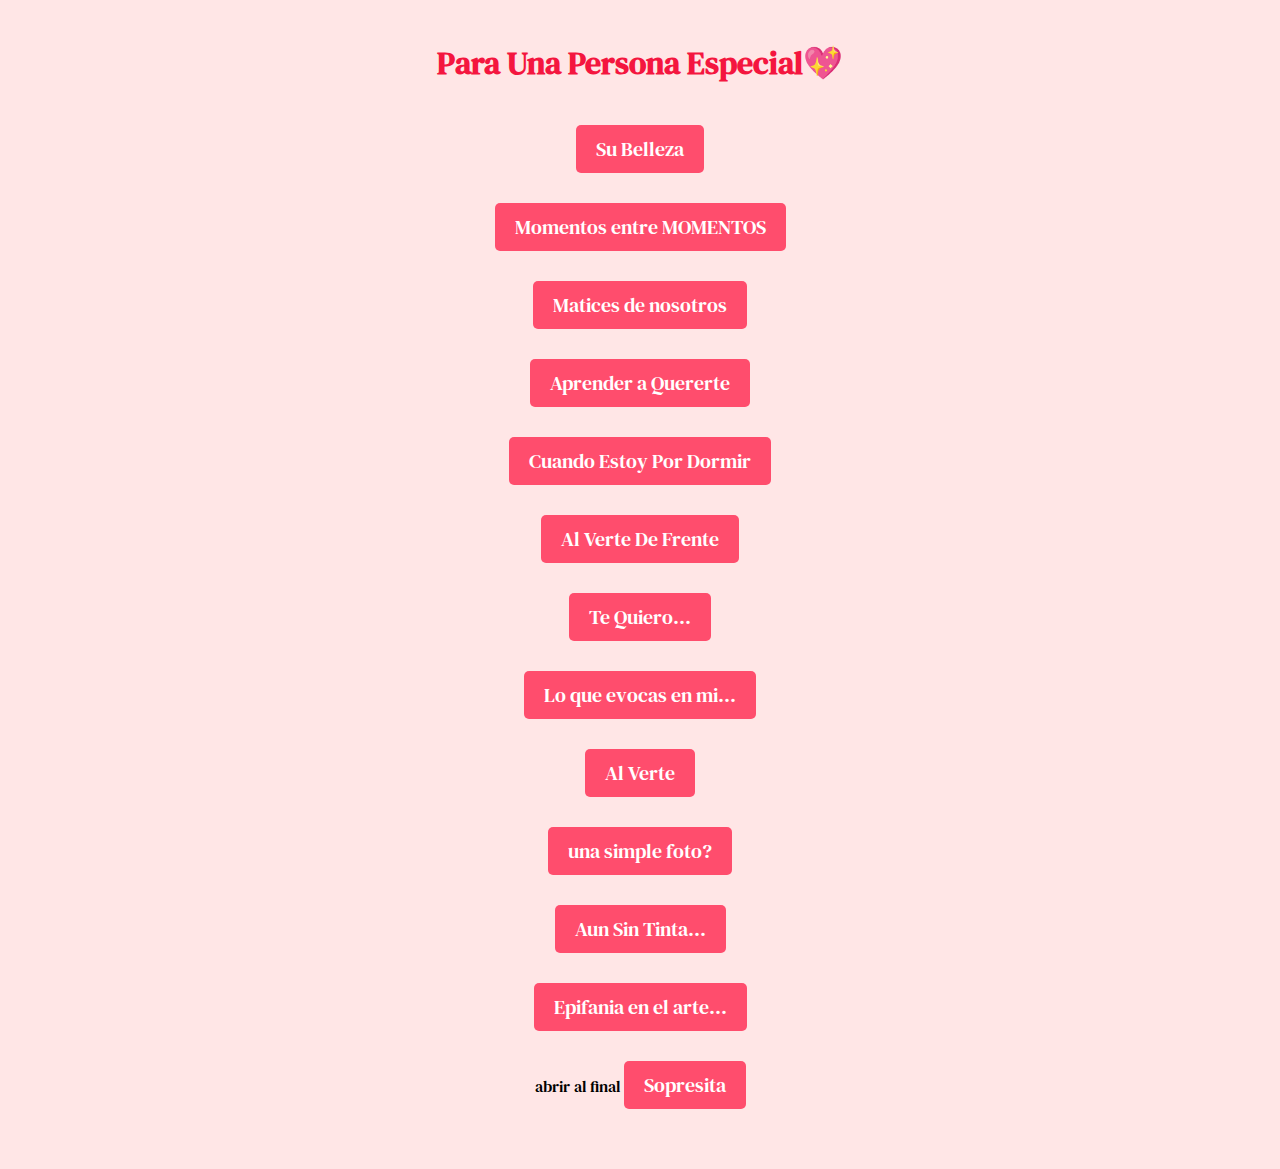
<file: index.html>
<!DOCTYPE html>
<html lang="es">
  <head>
    <meta charset="UTF-8" />
    <meta name="viewport" content="width=device-width, initial-scale=1.0" />
    <link rel="preconnect" href="https://fonts.googleapis.com" />
    <link rel="preconnect" href="https://fonts.gstatic.com" crossorigin />
    <link
      href="https://fonts.googleapis.com/css2?family=DM+Serif+Text:ital@0;1&family=Outfit:wght@100..900&family=Roboto:ital,wght@0,100;0,300;0,400;0,500;0,700;0,900;1,100;1,300;1,400;1,500;1,700;1,900&family=Young+Serif&display=swap"
      rel="stylesheet"
    />
    <link
      href="https://cdn.jsdelivr.net/npm/boxicons@2.1.2/css/boxicons.min.css"
      rel="stylesheet"
    />
    <link rel="stylesheet" href="styles.css" />
    <title>Para Dany</title>
  </head>
  <body>
    <h1>Para Una Persona Especial💖</h1>
    <ul class="proyectos">
      <li><a href="Carta De Amor/index.html">Su Belleza</a></li>
      <li><a href="Carta De Amor 2/index.html">Momentos entre MOMENTOS</a></li>
      <li><a href="Carta De Amor 3/index.html">Matices de nosotros</a></li>
      <li><a href="Carta De Amor 4/index.html">Aprender a Quererte</a></li>
      <li><a href="Carta De Amor 5/index.html">Cuando Estoy Por Dormir</a></li>
      <li><a href="Carta De Amor 6/index.html">Al Verte De Frente</a></li>
      <li><a href="Carta De Amor 7/index.html">Te Quiero...</a></li>
      <li><a href="Carta De Amor 8/index.html">Lo que evocas en mi...</a></li>
      <li><a href="Carta De Amor 9/index.html">Al Verte</a></li>
      <li><a href="Carta De Amor 10/index.html">una simple foto?</a></li>
      <li><a href="Carta De Amor 11/index.html">Aun Sin Tinta...</a></li>
      <li><a href="Carta De Amor 12/index.html">Epifania en el arte...</a></li>
      <li>abrir al final <a href="Ramo.html">Sopresita</a></li>
      
    </ul>
  </body>
</html>
</file>
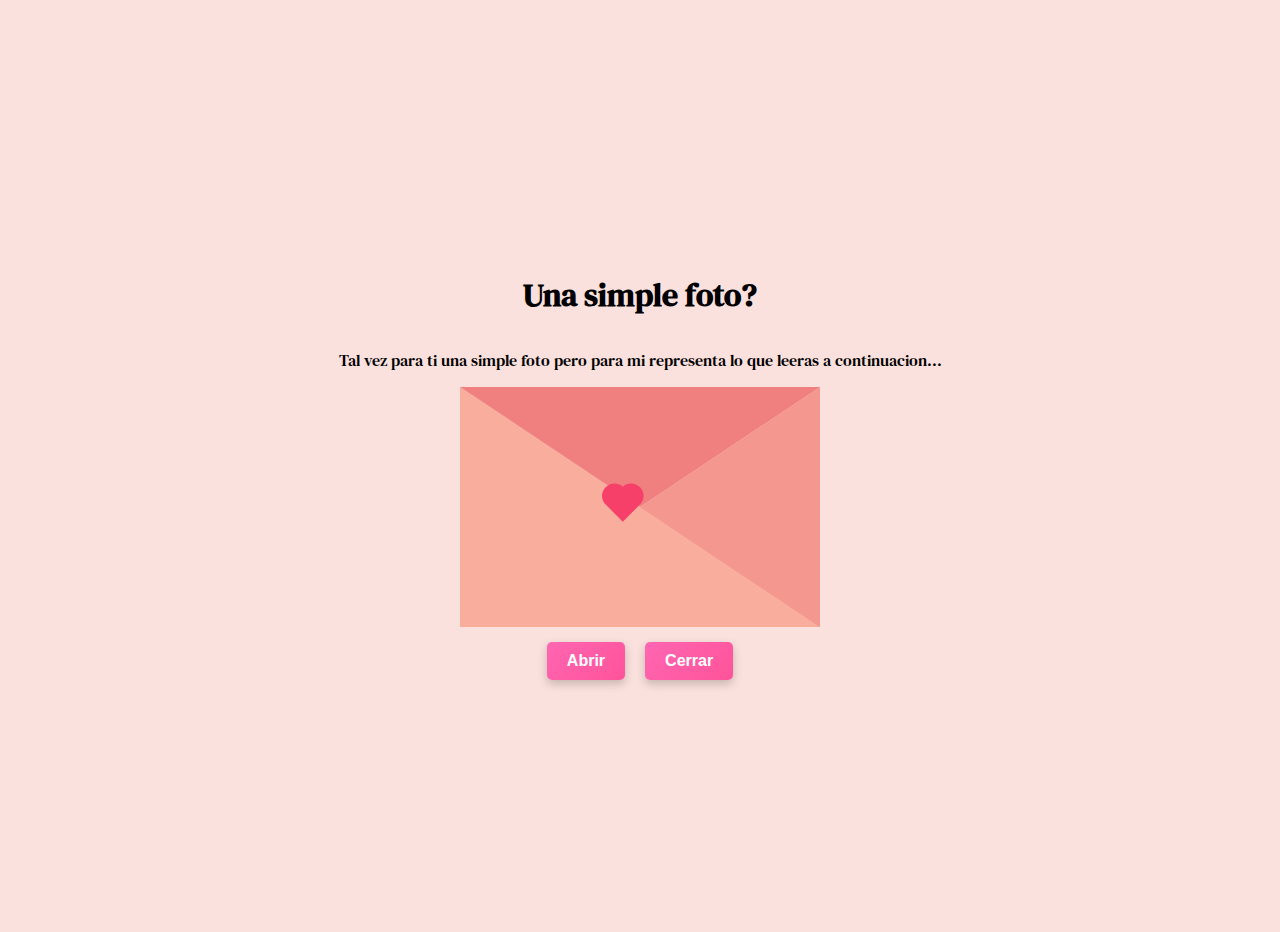
<file: Carta De Amor 10/index.html>
<!DOCTYPE html>
<html lang="es">
  <head>
    <meta charset="UTF-8" />
    <meta name="viewport" content="width=device-width, initial-scale=1.0" />
    <link rel="preconnect" href="https://fonts.googleapis.com" />
    <link rel="preconnect" href="https://fonts.gstatic.com" crossorigin />
    <link
      href="https://fonts.googleapis.com/css2?family=DM+Serif+Text:ital@0;1&family=Outfit:wght@100..900&family=Roboto:ital,wght@0,100;0,300;0,400;0,500;0,700;0,900;1,100;1,300;1,400;1,500;1,700;1,900&family=Young+Serif&display=swap"
      rel="stylesheet"
    />
    <link
      href="https://cdn.jsdelivr.net/npm/boxicons@2.1.2/css/boxicons.min.css"
      rel="stylesheet"
    />
    <link rel="stylesheet" href="styles.css" />
    <title>Una simple foto?</title>
  </head>

  <body>
    <h1>Una simple foto?</h1>
    <p class="psorpresa">Tal vez para ti una simple foto pero para mi 
      representa lo que leeras a continuacion...
    </p>

    <div class="contenedor" id="AbrirContenedor">
      <div class="superior"></div>
      <div class="mensaje">
Acabo de ver una foto tuya,
y fue como si el tiempo
se hubiera detenido
solo para que yo pudiera mirarte.

Hay luz en tu sonrisa,
pero no luz común:
luz que abraza,
luz que calma,
luz que se queda después de cerrar los ojos.

Tus ojos…
no me estaban mirando,
y aun así,
sentí que me encontraban.

No sé si fue el encuadre,
el instante,
o simplemente tú,
pero algo en esa imagen
me susurró lo que siempre he sabido:
que eres poesía,
aunque nunca te hayas escrito.

Porque hay fotos que se guardan,
pero tú…
tú te quedaste en mí.
        <p>Josuesito</p>
      </div>
      <div class="carta">
        <i class="bx bxs-heart"></i>
      </div>
    </div>

    <div class="botones">
      <button class="boton" id="Abrir">Abrir</button>
      <button class="boton" id="Cerrar">Cerrar</button>
    </div>
    <script src="script.js"></script>
  </body>
</html>
</file>
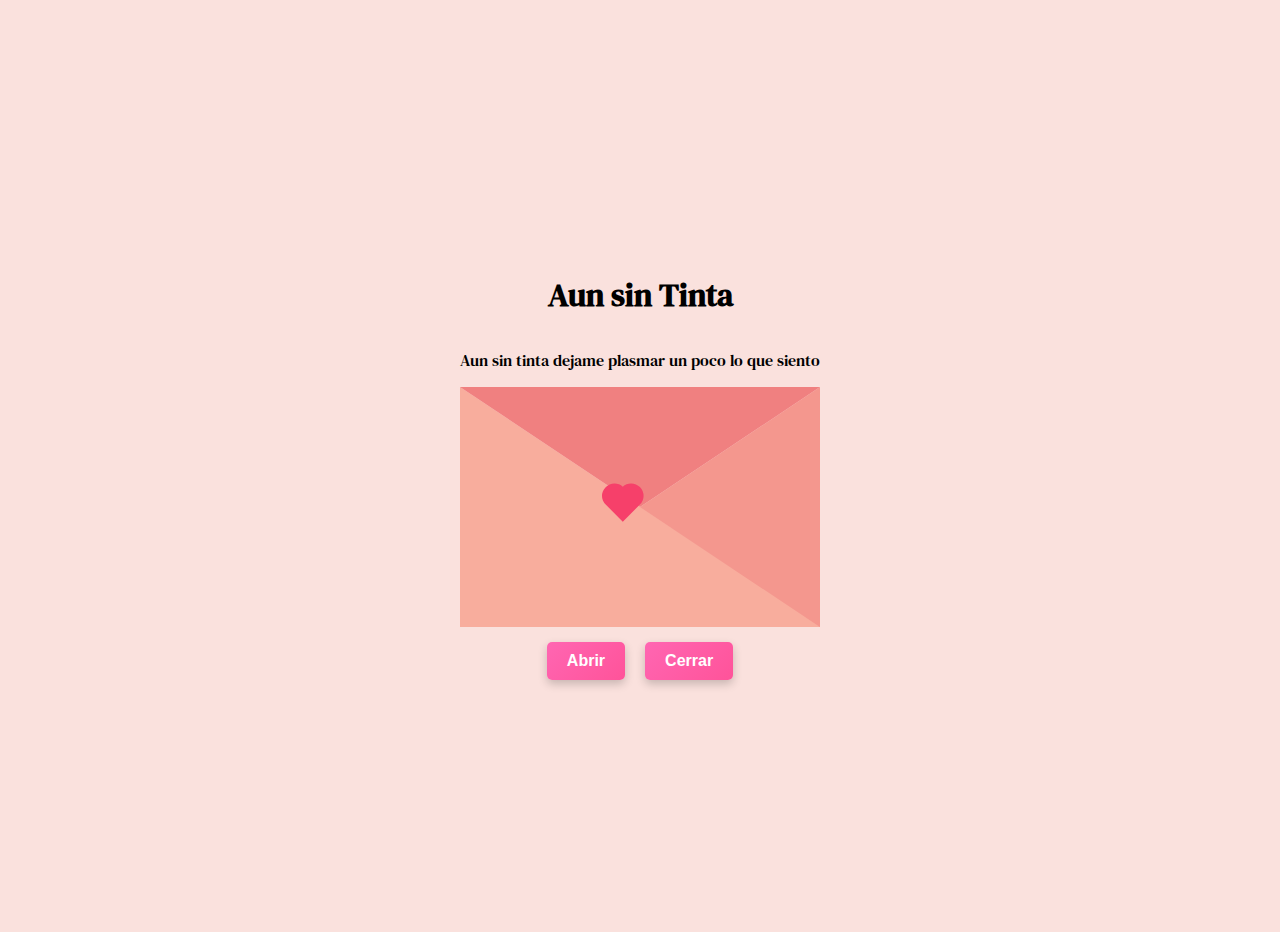
<file: Carta De Amor 11/index.html>
<!DOCTYPE html>
<html lang="es">
  <head>
    <meta charset="UTF-8" />
    <meta name="viewport" content="width=device-width, initial-scale=1.0" />
    <link rel="preconnect" href="https://fonts.googleapis.com" />
    <link rel="preconnect" href="https://fonts.gstatic.com" crossorigin />
    <link
      href="https://fonts.googleapis.com/css2?family=DM+Serif+Text:ital@0;1&family=Outfit:wght@100..900&family=Roboto:ital,wght@0,100;0,300;0,400;0,500;0,700;0,900;1,100;1,300;1,400;1,500;1,700;1,900&family=Young+Serif&display=swap"
      rel="stylesheet"
    />
    <link
      href="https://cdn.jsdelivr.net/npm/boxicons@2.1.2/css/boxicons.min.css"
      rel="stylesheet"
    />
    <link rel="stylesheet" href="styles.css" />
    <title>Aun sin Tinta</title>
  </head>

  <body>
    <h1>Aun sin Tinta</h1>
    <p class="psorpresa">Aun sin tinta dejame plasmar un poco lo que siento</p>

    <div class="contenedor" id="AbrirContenedor">
      <div class="superior"></div>
      <div class="mensaje">
Aún sin tinta,
ya te he escrito mil veces.
En pensamientos sueltos,
en suspiros que no llevaban papel,
en silencios que solo tú sabrías leer.

No hace falta pluma
cuando el corazón ya dicta.
Y tú, sin saberlo,
has sido verso,
has sido pausa,
has sido historia.

Aún sin tinta,
ya ocupas mis márgenes,
mis notas mentales,
mis ganas de decir sin decir.

Hay cartas que no se envían,
pero se sienten.
Palabras que no se pronuncian,
pero arden bonito.

Y si algún día lees esto,
quizás entiendas
que lo nuestro,
aunque callado,
ya se estaba escribiendo
desde antes del primer “hola”.
        <p>Josuesito</p>
      </div>
      <div class="carta">
        <i class="bx bxs-heart"></i>
      </div>
    </div>

    <div class="botones">
      <button class="boton" id="Abrir">Abrir</button>
      <button class="boton" id="Cerrar">Cerrar</button>
    </div>
    <script src="script.js"></script>
  </body>
</html>
</file>
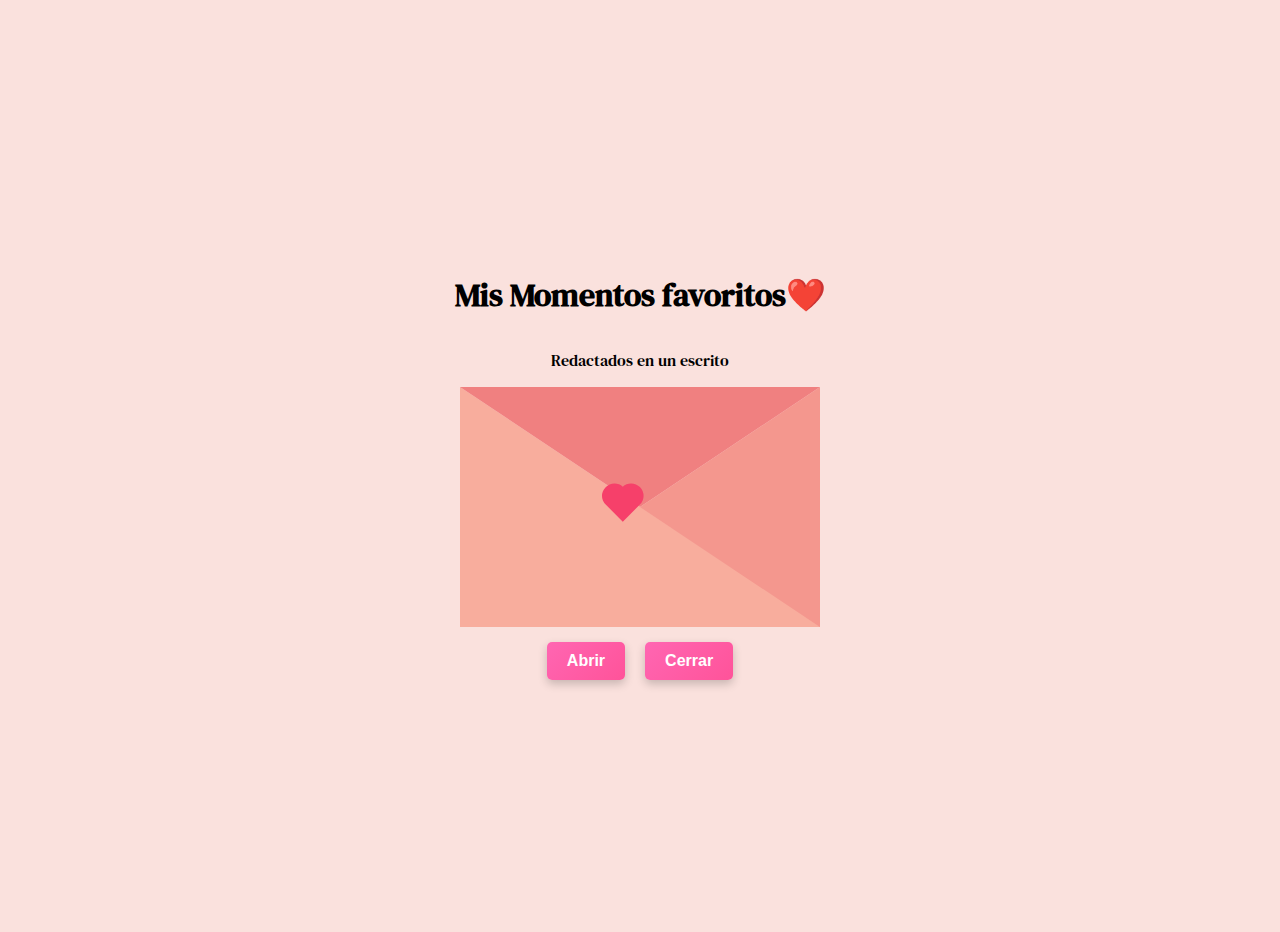
<file: Carta De Amor 2/index.html>
<!DOCTYPE html>
<html lang="es">
  <head>
    <meta charset="UTF-8" />
    <meta name="viewport" content="width=device-width, initial-scale=1.0" />
    <link rel="preconnect" href="https://fonts.googleapis.com" />
    <link rel="preconnect" href="https://fonts.gstatic.com" crossorigin />
    <link
      href="https://fonts.googleapis.com/css2?family=DM+Serif+Text:ital@0;1&family=Outfit:wght@100..900&family=Roboto:ital,wght@0,100;0,300;0,400;0,500;0,700;0,900;1,100;1,300;1,400;1,500;1,700;1,900&family=Young+Serif&display=swap"
      rel="stylesheet"
    />
    <link
      href="https://cdn.jsdelivr.net/npm/boxicons@2.1.2/css/boxicons.min.css"
      rel="stylesheet"
    />
    <link rel="stylesheet" href="styles.css" />
    <title>Momentos entre MOMENTOS </title>
  </head>

  <body>
    <h1>Mis Momentos favoritos❤️</h1>
    <p class="psorpresa">Redactados en un escrito</p>

    <div class="contenedor" id="AbrirContenedor">
      <div class="superior"></div>
      <div class="mensaje">
He sabido que entre los MOMENTOS, existen pequeños lapsos invisibles donde uno puede soñar…

Si me preguntas a mí, los sueños son diminutas ventanas abiertas al alma de las personas.

¿Quieres saber qué sueña mi mente entre mensaje y mensaje?

Sueño con un universo suspendido entre el asombro y la perfección,
donde cada detalle parece una ecuación escrita por la divinidad.
Y el eje de tal ecuación somos tú y yo.

Lo mejor es que, en ese sueño que ocurre entre MOMENTOS
esos silencios digitales que se esconden entre palabras.
te conozco.
Descubro quién eres… y por qué eres.

Por eso amo los momentos… tanto como los MOMENTOS.
        <p>Josuesito</p>
      </div>
      <div class="carta">
        <i class="bx bxs-heart"></i>
      </div>
    </div>

    <div class="botones">
      <button class="boton" id="Abrir">Abrir</button>
      <button class="boton" id="Cerrar">Cerrar</button>
    </div>
    <script src="script.js"></script>
  </body>
</html>
</file>
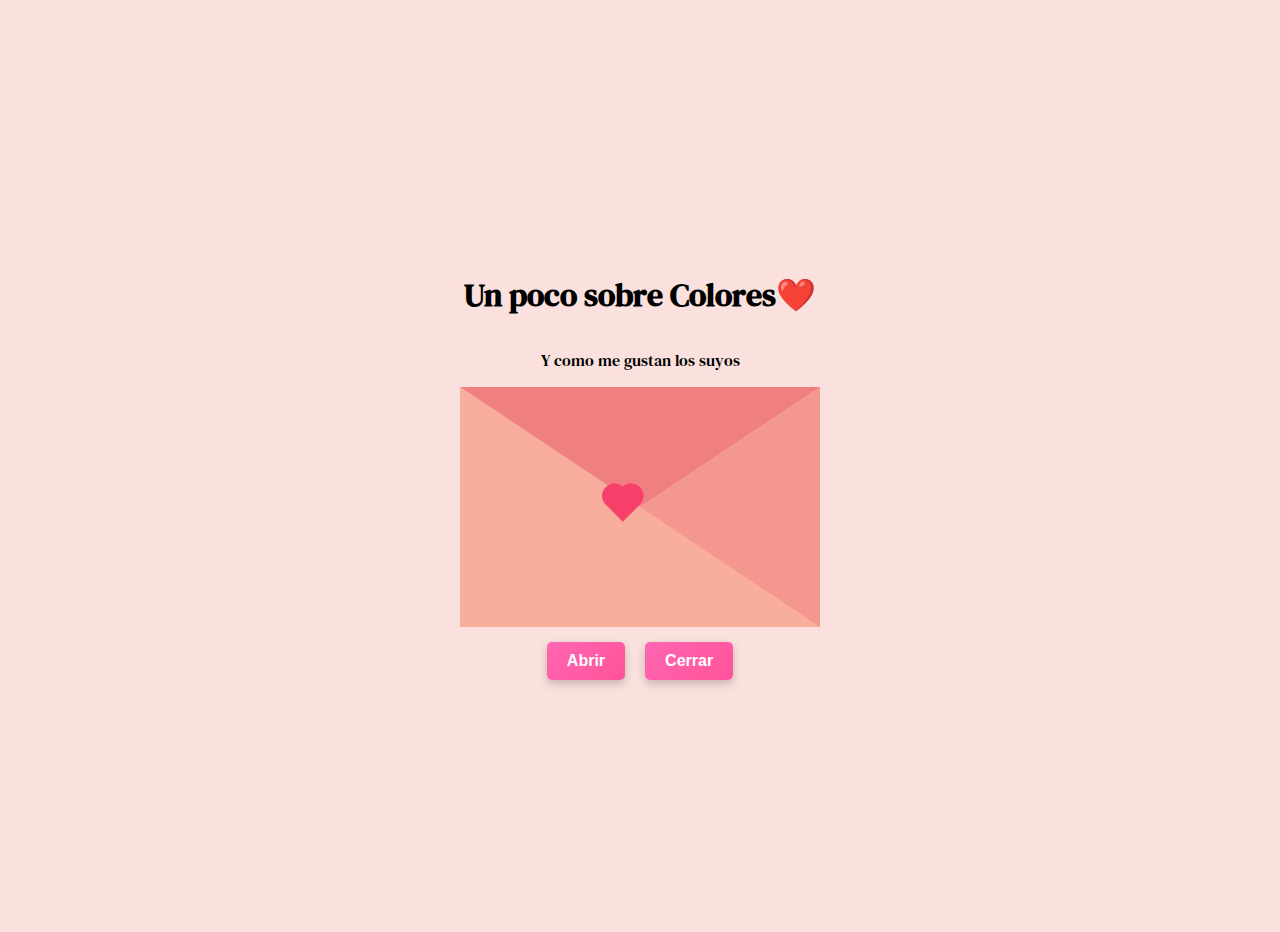
<file: Carta De Amor 3/index.html>
<!DOCTYPE html>
<html lang="es">
  <head>
    <meta charset="UTF-8" />
    <meta name="viewport" content="width=device-width, initial-scale=1.0" />
    <link rel="preconnect" href="https://fonts.googleapis.com" />
    <link rel="preconnect" href="https://fonts.gstatic.com" crossorigin />
    <link
      href="https://fonts.googleapis.com/css2?family=DM+Serif+Text:ital@0;1&family=Outfit:wght@100..900&family=Roboto:ital,wght@0,100;0,300;0,400;0,500;0,700;0,900;1,100;1,300;1,400;1,500;1,700;1,900&family=Young+Serif&display=swap"
      rel="stylesheet"
    />
    <link
      href="https://cdn.jsdelivr.net/npm/boxicons@2.1.2/css/boxicons.min.css"
      rel="stylesheet"
    />
    <link rel="stylesheet" href="styles.css" />
    <title>Matices entre nosotros</title>
  </head>

  <body>
    <h1>Un poco sobre Colores❤️</h1>
    <p class="psorpresa">Y como me gustan los suyos</p>

    <div class="contenedor" id="AbrirContenedor">
      <div class="superior"></div>
      <div class="mensaje">
No somos solo blanco o negro,
somos el gris que habita en el silencio,
las sombras suaves que pintan la tarde,
los colores que emergen cuando nadie mira.

Entre risas y lágrimas,
se dibujan los contornos difusos de nuestro ser,
esos pequeños detalles que no se dicen,
pero que el alma siempre sabe.

Somos la pausa entre palabras,
el suspiro que escapa sin ser notado,
las dudas que a veces rondan la mente,
y la certeza firme que crece en el pecho.

En el lienzo de nuestros días,
cada matiz cuenta,
cada imperfección es un trazo de verdad,
cada silencio, una canción callada.

Porque en la complejidad de este “nosotros”,
reside la belleza más pura:
no la perfección, sino la autenticidad,
no la ausencia de errores, sino la voluntad de seguir.

Somos, en fin, un mosaico infinito
de colores que solo juntos,
logramos comprender.

Y colores que se están por conocer...
        <p>Josuesito</p>
      </div>
      <div class="carta">
        <i class="bx bxs-heart"></i>
      </div>
    </div>

    <div class="botones">
      <button class="boton" id="Abrir">Abrir</button>
      <button class="boton" id="Cerrar">Cerrar</button>
    </div>
    <script src="script.js"></script>
  </body>
</html>
</file>
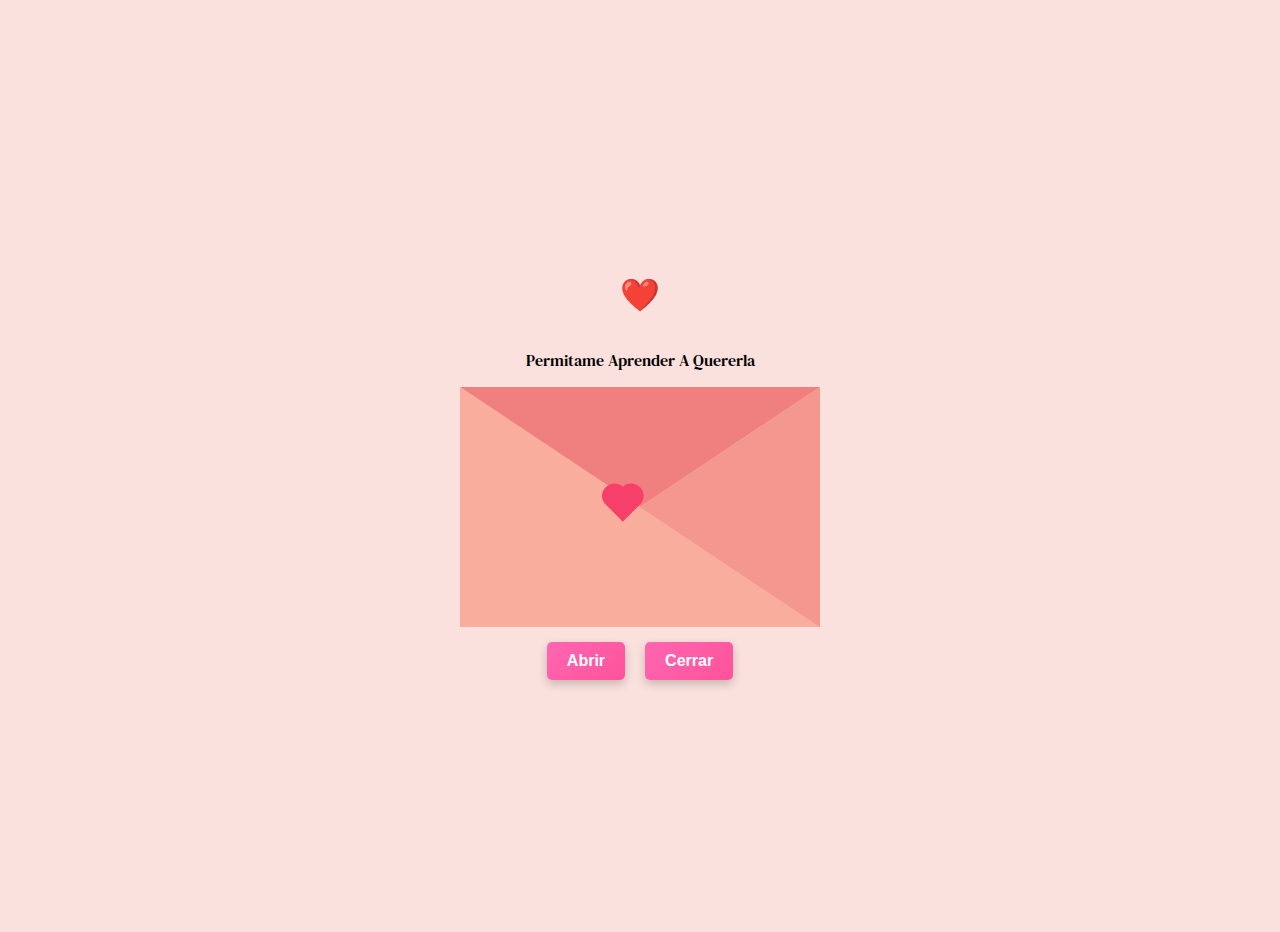
<file: Carta De Amor 4/index.html>
<!DOCTYPE html>
<html lang="es">
  <head>
    <meta charset="UTF-8" />
    <meta name="viewport" content="width=device-width, initial-scale=1.0" />
    <link rel="preconnect" href="https://fonts.googleapis.com" />
    <link rel="preconnect" href="https://fonts.gstatic.com" crossorigin />
    <link
      href="https://fonts.googleapis.com/css2?family=DM+Serif+Text:ital@0;1&family=Outfit:wght@100..900&family=Roboto:ital,wght@0,100;0,300;0,400;0,500;0,700;0,900;1,100;1,300;1,400;1,500;1,700;1,900&family=Young+Serif&display=swap"
      rel="stylesheet"
    />
    <link
      href="https://cdn.jsdelivr.net/npm/boxicons@2.1.2/css/boxicons.min.css"
      rel="stylesheet"
    />
    <link rel="stylesheet" href="styles.css" />
    <title>Aprender a quererte</title>
  </head>

  <body>
    <h1>❤️</h1>
    <p class="psorpresa">Permitame Aprender A Quererla</p>

    <div class="contenedor" id="AbrirContenedor">
      <div class="superior"></div>
      <div class="mensaje">
        Aprender a quererte
será como adentrarse en un bosque al amanecer:
lleno de paisajes hermosos,
colores radiantes,
flora inigualable
y una fauna sin igual.

Para aprender a quererte
quiero estudiar tus gustos y pasiones,
tus miedos y tus sueños,
tus momentos de paz
y lo que significan tus silencios.
Disfrutar de tu sonrisa
como jamás nadie lo ha hecho.

Para aprender a quererte
debo aprender a mirarte
con ojos que jamás te han visto,
con ternura y con dulzura,
como aquel matemático al hallar la ecuación perfecta,
o como un ingeniero contemplando su obra más preciada.

Para aprender a quererte
debo aprender a escucharte:
deleitarme en tu voz,
pero también saber leer
el sonido de tus silencios.
        <p>Josuesito</p>
      </div>
      <div class="carta">
        <i class="bx bxs-heart"></i>
      </div>
    </div>

    <div class="botones">
      <button class="boton" id="Abrir">Abrir</button>
      <button class="boton" id="Cerrar">Cerrar</button>
    </div>
    <script src="script.js"></script>
  </body>
</html>
</file>
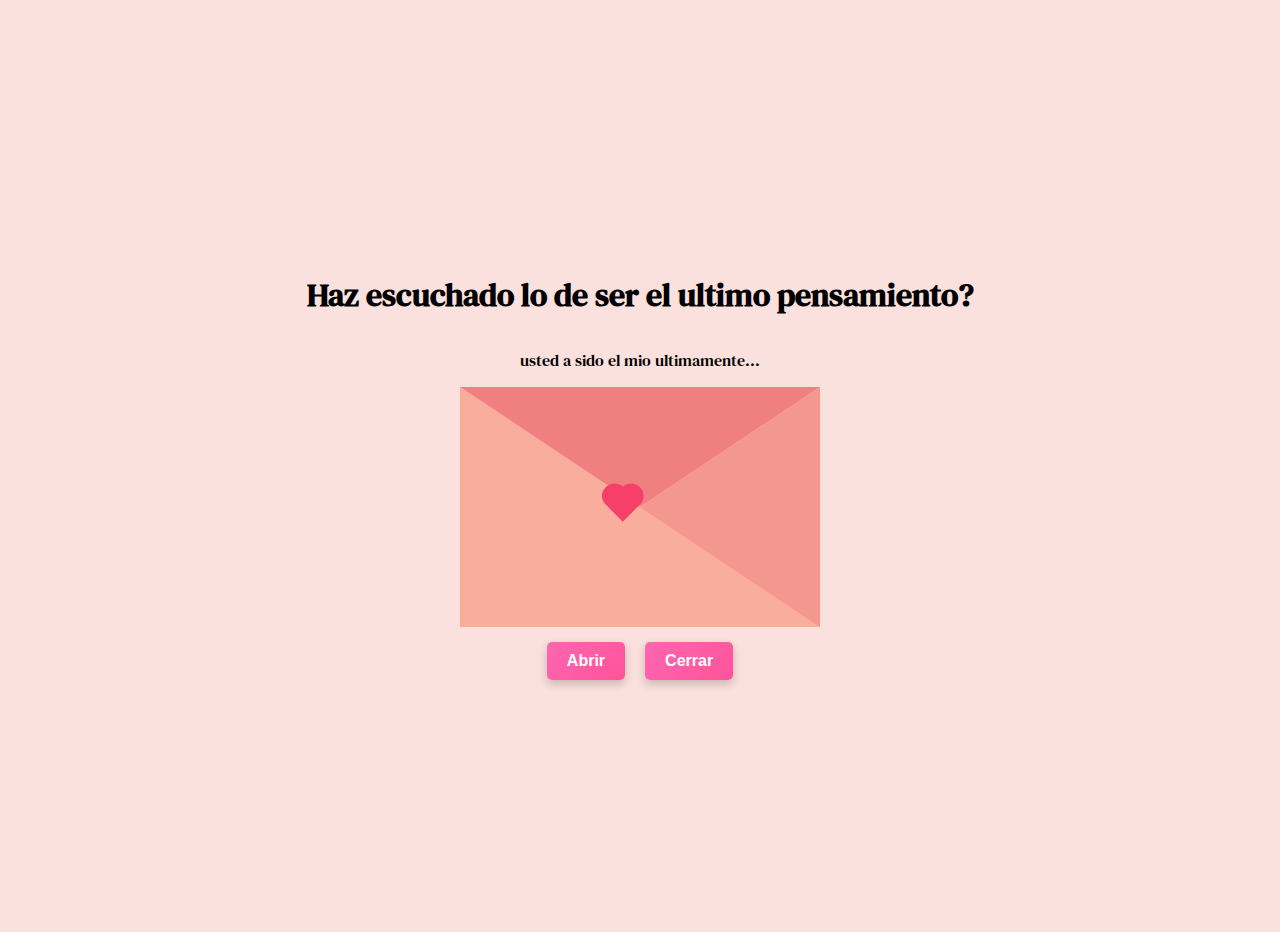
<file: Carta De Amor 5/index.html>
<!DOCTYPE html>
<html lang="es">
  <head>
    <meta charset="UTF-8" />
    <meta name="viewport" content="width=device-width, initial-scale=1.0" />
    <link rel="preconnect" href="https://fonts.googleapis.com" />
    <link rel="preconnect" href="https://fonts.gstatic.com" crossorigin />
    <link
      href="https://fonts.googleapis.com/css2?family=DM+Serif+Text:ital@0;1&family=Outfit:wght@100..900&family=Roboto:ital,wght@0,100;0,300;0,400;0,500;0,700;0,900;1,100;1,300;1,400;1,500;1,700;1,900&family=Young+Serif&display=swap"
      rel="stylesheet"
    />
    <link
      href="https://cdn.jsdelivr.net/npm/boxicons@2.1.2/css/boxicons.min.css"
      rel="stylesheet"
    />
    <link rel="stylesheet" href="styles.css" />
    <title>Cuando Estoy Por Dormir</title>
  </head>

  <body>
    <h1>Haz escuchado lo de ser el ultimo pensamiento?</h1>
    <p class="psorpresa">usted a sido el mio ultimamente...</p>

    <div class="contenedor" id="AbrirContenedor">
      <div class="superior"></div>
      <div class="mensaje">
      A veces, justo antes de cerrar los ojos,
te pienso.
No como quien sueña con imposibles,
sino como quien se asoma
a una posibilidad bonita.

Es curioso…
cómo llegas a mi mente
en medio del silencio,
como si la noche te invitara
a sentarte conmigo
en la orilla de mis pensamientos.

Te imagino hablando,
diciendo esas cosas tuyas
que tienen una forma tan tranquila
de quedarse rondando.

No sé si tú también lo sientes,
pero hay algo en tus palabras
que a veces vuelve a mí
cuando todo el ruido del día se apaga.

Mi almohada guarda más de ti
de lo que crees.
Y el techo de mi cuarto
parece escucharme
cuando te cuento, en silencio,
todo lo que no digo en voz alta.

Cierro los ojos y no es que sueñe contigo,
es que te recuerdo con curiosidad,
como quien quiere ver qué pasa
si sigue caminando despacio
por este pensamiento.
        <p>Josuesito</p>
      </div>
      <div class="carta">
        <i class="bx bxs-heart"></i>
      </div>
    </div>

    <div class="botones">
      <button class="boton" id="Abrir">Abrir</button>
      <button class="boton" id="Cerrar">Cerrar</button>
    </div>
    <script src="script.js"></script>
  </body>
</html>
</file>
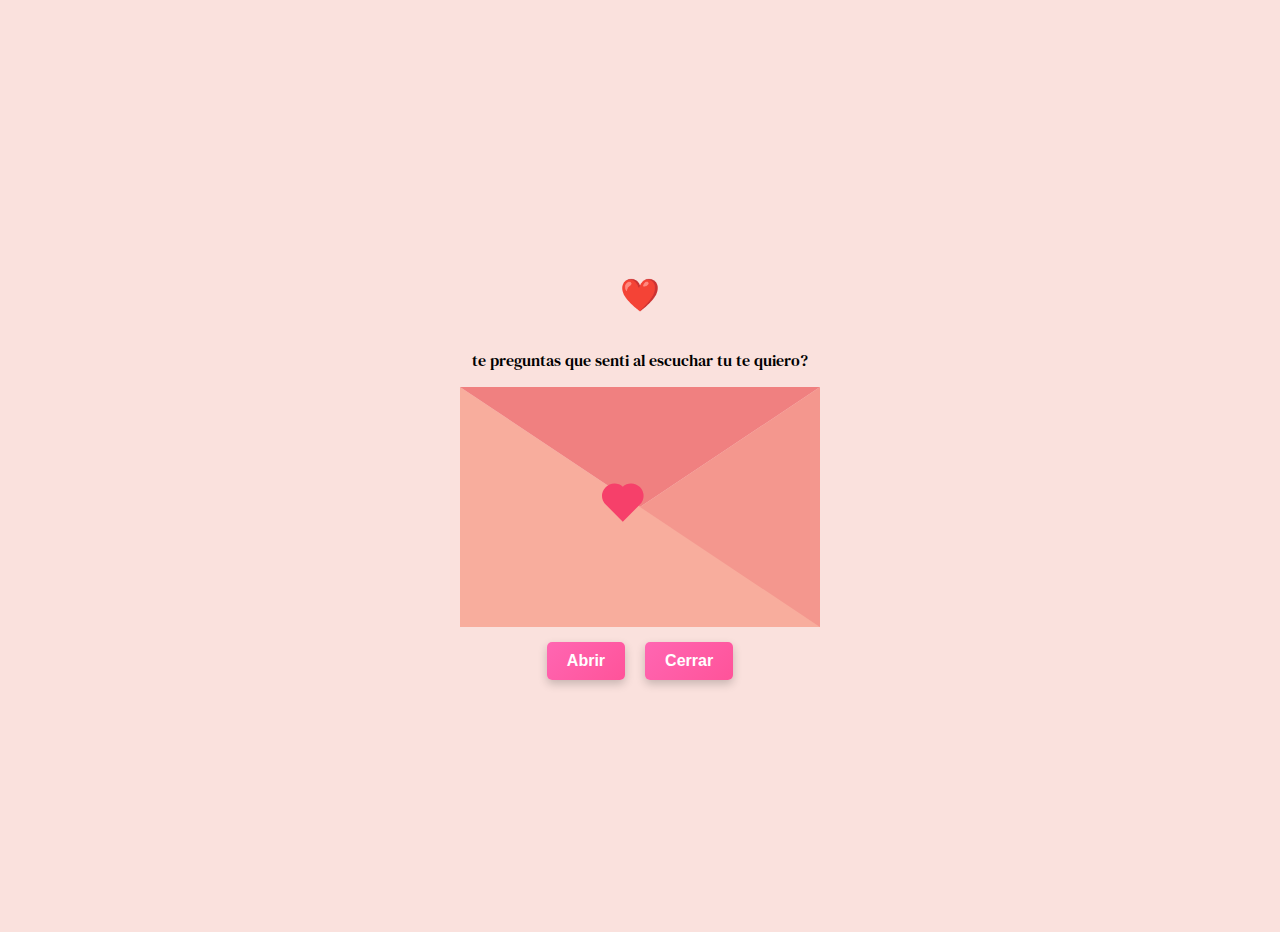
<file: Carta De Amor 7/index.html>
<!DOCTYPE html>
<html lang="es">
  <head>
    <meta charset="UTF-8" />
    <meta name="viewport" content="width=device-width, initial-scale=1.0" />
    <link rel="preconnect" href="https://fonts.googleapis.com" />
    <link rel="preconnect" href="https://fonts.gstatic.com" crossorigin />
    <link
      href="https://fonts.googleapis.com/css2?family=DM+Serif+Text:ital@0;1&family=Outfit:wght@100..900&family=Roboto:ital,wght@0,100;0,300;0,400;0,500;0,700;0,900;1,100;1,300;1,400;1,500;1,700;1,900&family=Young+Serif&display=swap"
      rel="stylesheet"
    />
    <link
      href="https://cdn.jsdelivr.net/npm/boxicons@2.1.2/css/boxicons.min.css"
      rel="stylesheet"
    />
    <link rel="stylesheet" href="styles.css" />
    <title>Te Quiero...</title>
  </head>

  <body>
    <h1>❤️</h1>
    <p class="psorpresa">te preguntas que senti al escuchar tu te quiero?</p>

    <div class="contenedor" id="AbrirContenedor">
      <div class="superior"></div>
      <div class="mensaje">
No sabes lo que sentí
al ver esas dos palabras en la pantalla.
“Te quiero”, tan simple…
y aún así, el corazón me dio un salto.

No fue una carta larga,
ni un poema escrito con tinta,
pero fue real,
fue tu voz en forma de letras.

Leí el mensaje más de una vez,
no porque dudara,
sino porque quería sentirlo
una y otra y otra vez.

No hubo testigos,
solo yo, el celular y un suspiro.
Pero en ese instante,
algo en mí se abrigó.

No te hablo de cuentos de hadas,
ni de juramentos eternos,
solo de un momento sincero,
donde me sentí querido… de verdad.

Y si alguna vez te preguntás
si ese “te quiero” fue suficiente,
te diré que sí:
fue el principio de algo
que todavía sonrío al recordar.
        <p>Josuesito</p>
      </div>
      <div class="carta">
        <i class="bx bxs-heart"></i>
      </div>
    </div>

    <div class="botones">
      <button class="boton" id="Abrir">Abrir</button>
      <button class="boton" id="Cerrar">Cerrar</button>
    </div>
    <script src="script.js"></script>
  </body>
</html>
</file>
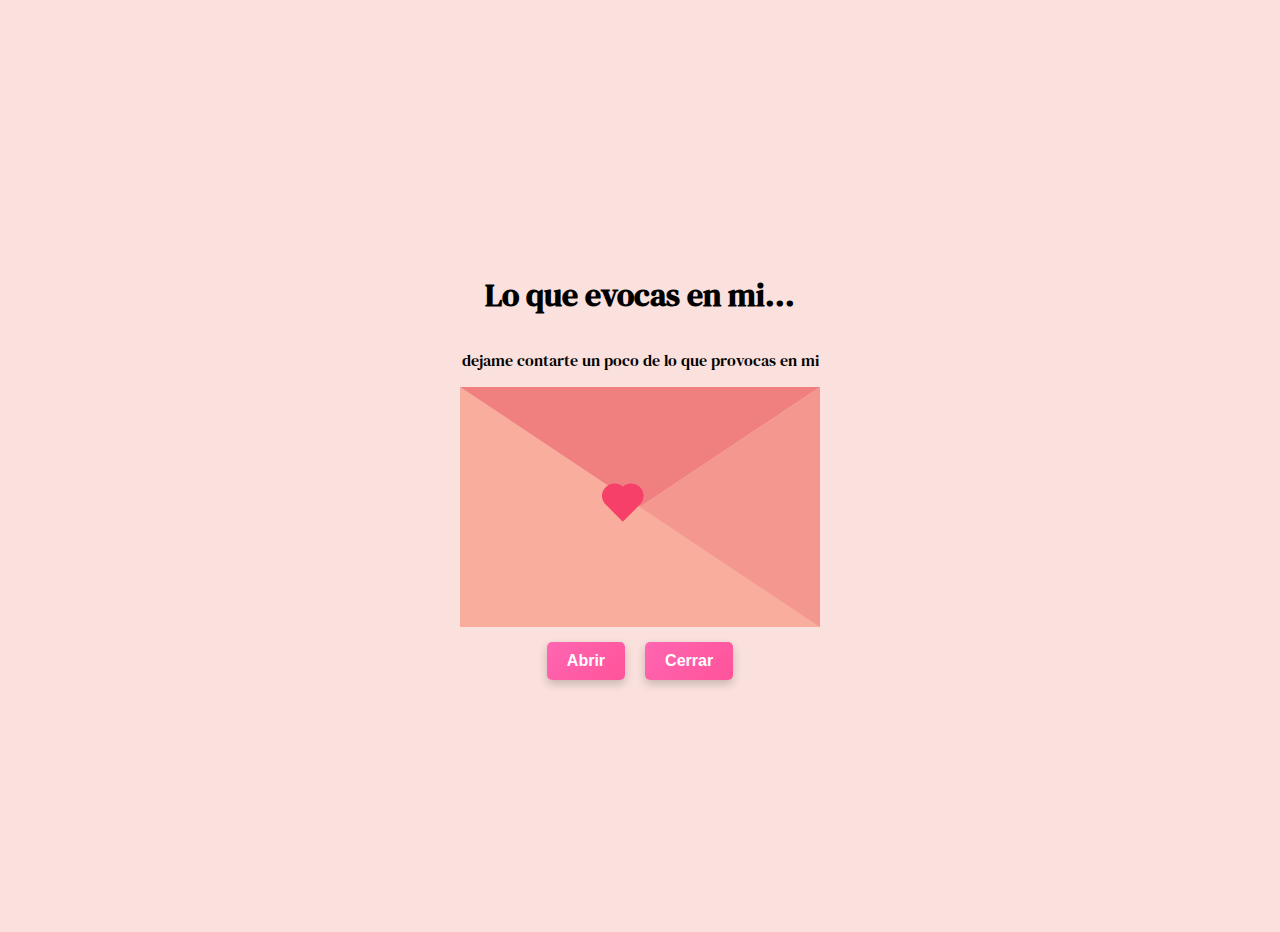
<file: Carta De Amor 8/index.html>
<!DOCTYPE html>
<html lang="es">
  <head>
    <meta charset="UTF-8" />
    <meta name="viewport" content="width=device-width, initial-scale=1.0" />
    <link rel="preconnect" href="https://fonts.googleapis.com" />
    <link rel="preconnect" href="https://fonts.gstatic.com" crossorigin />
    <link
      href="https://fonts.googleapis.com/css2?family=DM+Serif+Text:ital@0;1&family=Outfit:wght@100..900&family=Roboto:ital,wght@0,100;0,300;0,400;0,500;0,700;0,900;1,100;1,300;1,400;1,500;1,700;1,900&family=Young+Serif&display=swap"
      rel="stylesheet"
    />
    <link
      href="https://cdn.jsdelivr.net/npm/boxicons@2.1.2/css/boxicons.min.css"
      rel="stylesheet"
    />
    <link rel="stylesheet" href="styles.css" />
    <title>Lo que evocas en mi</title>
  </head>

  <body>
    <h1>Lo que evocas en mi...</h1>
    <p class="psorpresa">dejame contarte un poco de lo que provocas en mi</p>

    <div class="contenedor" id="AbrirContenedor">
      <div class="superior"></div>
      <div class="mensaje">
Evocas calma,
como cuando la lluvia cae suave
y uno simplemente respira.

Evocas nervios lindos,
como cuando llega un mensaje
y mi corazón lo lee antes que mis ojos.

Evocas ternura,
de esa que no se grita,
pero se siente en los silencios compartidos.

Evocas memorias que aún no existen,
pero que ya me ilusionan.
Caminatas que no dimos,
besos que aún no nos robamos.

Evocas paz,
cuando todo es ruido.
Y ganas,
cuando todo cansa.

No sé cómo lo haces,
ni cuándo empezó,
pero desde que llegaste
hay partes de mí
que solo responden a ti.
        <p>Josuesito</p>
      </div>
      <div class="carta">
        <i class="bx bxs-heart"></i>
      </div>
    </div>

    <div class="botones">
      <button class="boton" id="Abrir">Abrir</button>
      <button class="boton" id="Cerrar">Cerrar</button>
    </div>
    <script src="script.js"></script>
  </body>
</html>
</file>
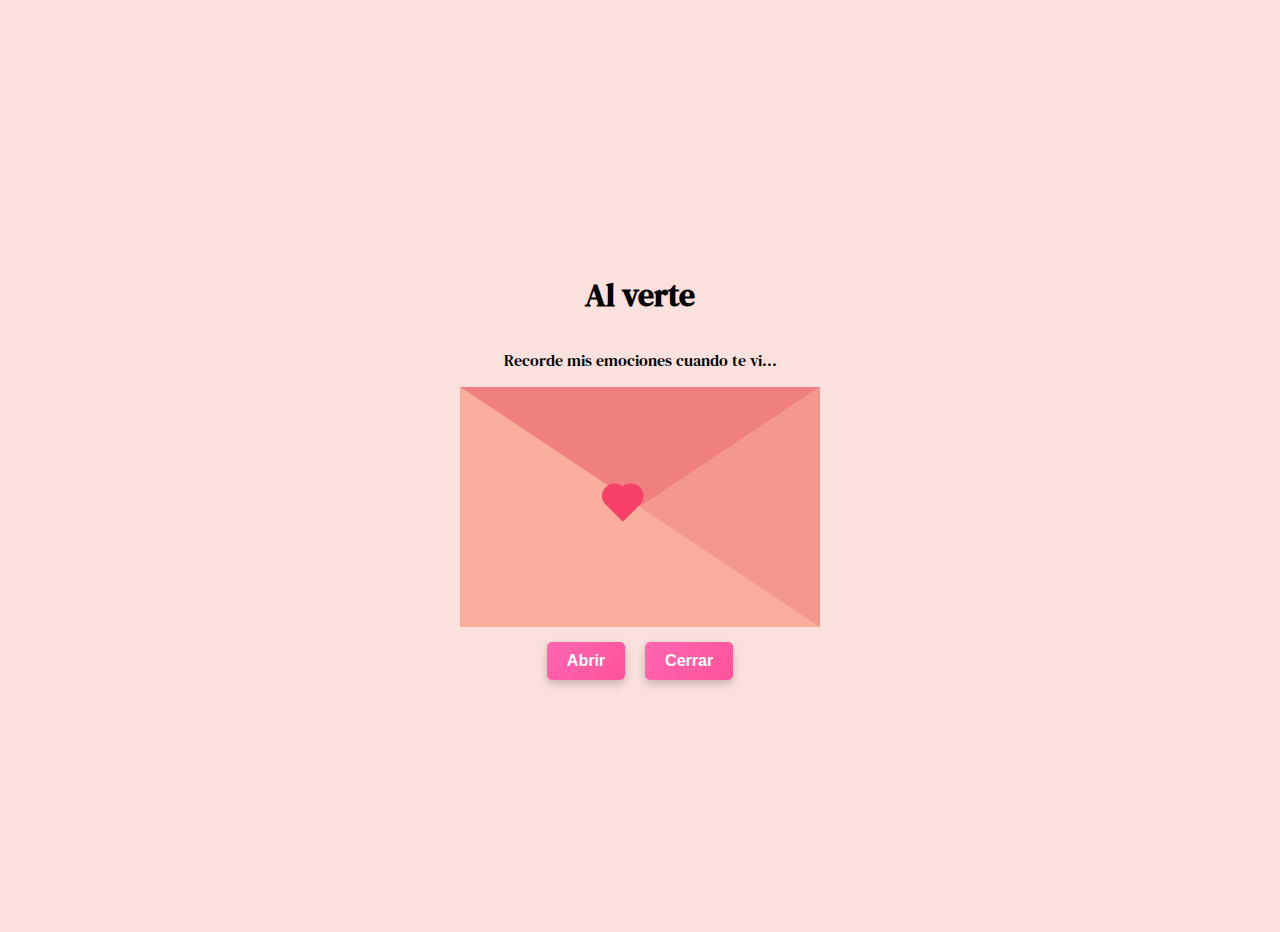
<file: Carta De Amor 9/index.html>
<!DOCTYPE html>
<html lang="es">
  <head>
    <meta charset="UTF-8" />
    <meta name="viewport" content="width=device-width, initial-scale=1.0" />
    <link rel="preconnect" href="https://fonts.googleapis.com" />
    <link rel="preconnect" href="https://fonts.gstatic.com" crossorigin />
    <link
      href="https://fonts.googleapis.com/css2?family=DM+Serif+Text:ital@0;1&family=Outfit:wght@100..900&family=Roboto:ital,wght@0,100;0,300;0,400;0,500;0,700;0,900;1,100;1,300;1,400;1,500;1,700;1,900&family=Young+Serif&display=swap"
      rel="stylesheet"
    />
    <link
      href="https://cdn.jsdelivr.net/npm/boxicons@2.1.2/css/boxicons.min.css"
      rel="stylesheet"
    />
    <link rel="stylesheet" href="styles.css" />
    <title>Al verte</title>
  </head>

  <body>
    <h1>Al verte</h1>
    <p class="psorpresa">Recorde mis emociones cuando te vi...</p>

    <div class="contenedor" id="AbrirContenedor">
      <div class="superior"></div>
      <div class="mensaje">
Al verte,
todo fue más claro.
No porque entendiera el mundo,
sino porque, de pronto,
ya no me importaba entenderlo.

Al verte,
se me ordenaron los miedos,
como si tu presencia
pudiera reacomodar mi caos.

Tus ojos,
sin querer,
me dijeron más que mil conversaciones.
Tu risa…
fue hogar, sin aviso.

No pensé en el futuro,
ni repasé el pasado.
Solo estuve ahí,
mirándote,
como quien encuentra algo
que no sabía que buscaba.

Y desde entonces,
te miro distinto:
con ganas de quedarme,
con miedo de romperlo,
con gratitud… por haberte visto.
        <p>Josuesito</p>
      </div>
      <div class="carta">
        <i class="bx bxs-heart"></i>
      </div>
    </div>

    <div class="botones">
      <button class="boton" id="Abrir">Abrir</button>
      <button class="boton" id="Cerrar">Cerrar</button>
    </div>
    <script src="script.js"></script>
  </body>
</html>
</file>
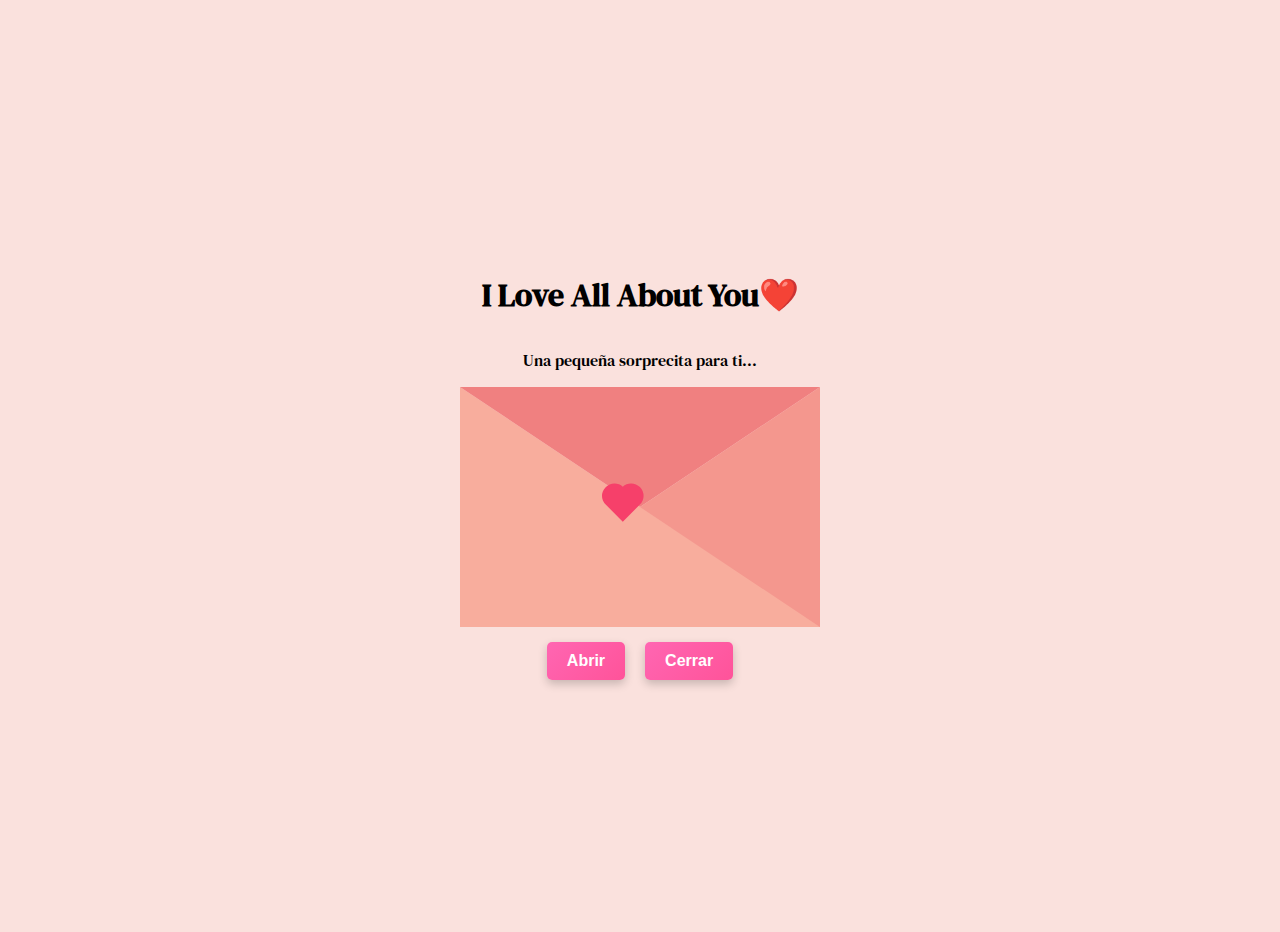
<file: Carta De Amor/index.html>
<!DOCTYPE html>
<html lang="es">
  <head>
    <meta charset="UTF-8" />
    <meta name="viewport" content="width=device-width, initial-scale=1.0" />
    <link rel="preconnect" href="https://fonts.googleapis.com" />
    <link rel="preconnect" href="https://fonts.gstatic.com" crossorigin />
    <link
      href="https://fonts.googleapis.com/css2?family=DM+Serif+Text:ital@0;1&family=Outfit:wght@100..900&family=Roboto:ital,wght@0,100;0,300;0,400;0,500;0,700;0,900;1,100;1,300;1,400;1,500;1,700;1,900&family=Young+Serif&display=swap"
      rel="stylesheet"
    />
    <link
      href="https://cdn.jsdelivr.net/npm/boxicons@2.1.2/css/boxicons.min.css"
      rel="stylesheet"
    />
    <link rel="stylesheet" href="styles.css" />
    <title>Carta para la Linda</title>
  </head>

  <body>
    <h1>I Love All About You❤️</h1>
    <p class="psorpresa">Una pequeña sorprecita para ti...</p>

    <div class="contenedor" id="AbrirContenedor">
      <div class="superior"></div>
      <div class="mensaje">
       ¿Nunca te has preguntado qué es la belleza? ¿O qué define la línea entre lo que es bello y lo que no?

Dicen que es un concepto abstracto, intangible, pero cuando la vi… cuando vi sus ojos brillantes, su sonrisa que me deslumbró por completo, empecé a formular mi propio concepto de belleza.

Y cuando ella me mostró quién era, no solo con fotos, sino con palabras, entonces y solo entonces lo entendí.

Por fin lo encontré.

Encontré mi definición de belleza la encontré en sus ojos, en su sonrisa radiante… y aunque no la he visto en persona, su apariencia me deslumbra.

Pero aún más me deslumbra su espíritu indómito, su alma errante que me muestra un mundo que jamás había visto.

Ese es mi concepto completo de algo verdaderamente bello.
        <p>Josuesito</p>
      </div>
      <div class="carta">
        <i class="bx bxs-heart"></i>
      </div>
    </div>

    <div class="botones">
      <button class="boton" id="Abrir">Abrir</button>
      <button class="boton" id="Cerrar">Cerrar</button>
    </div>
    <script src="script.js"></script>
  </body>
</html>
</file>
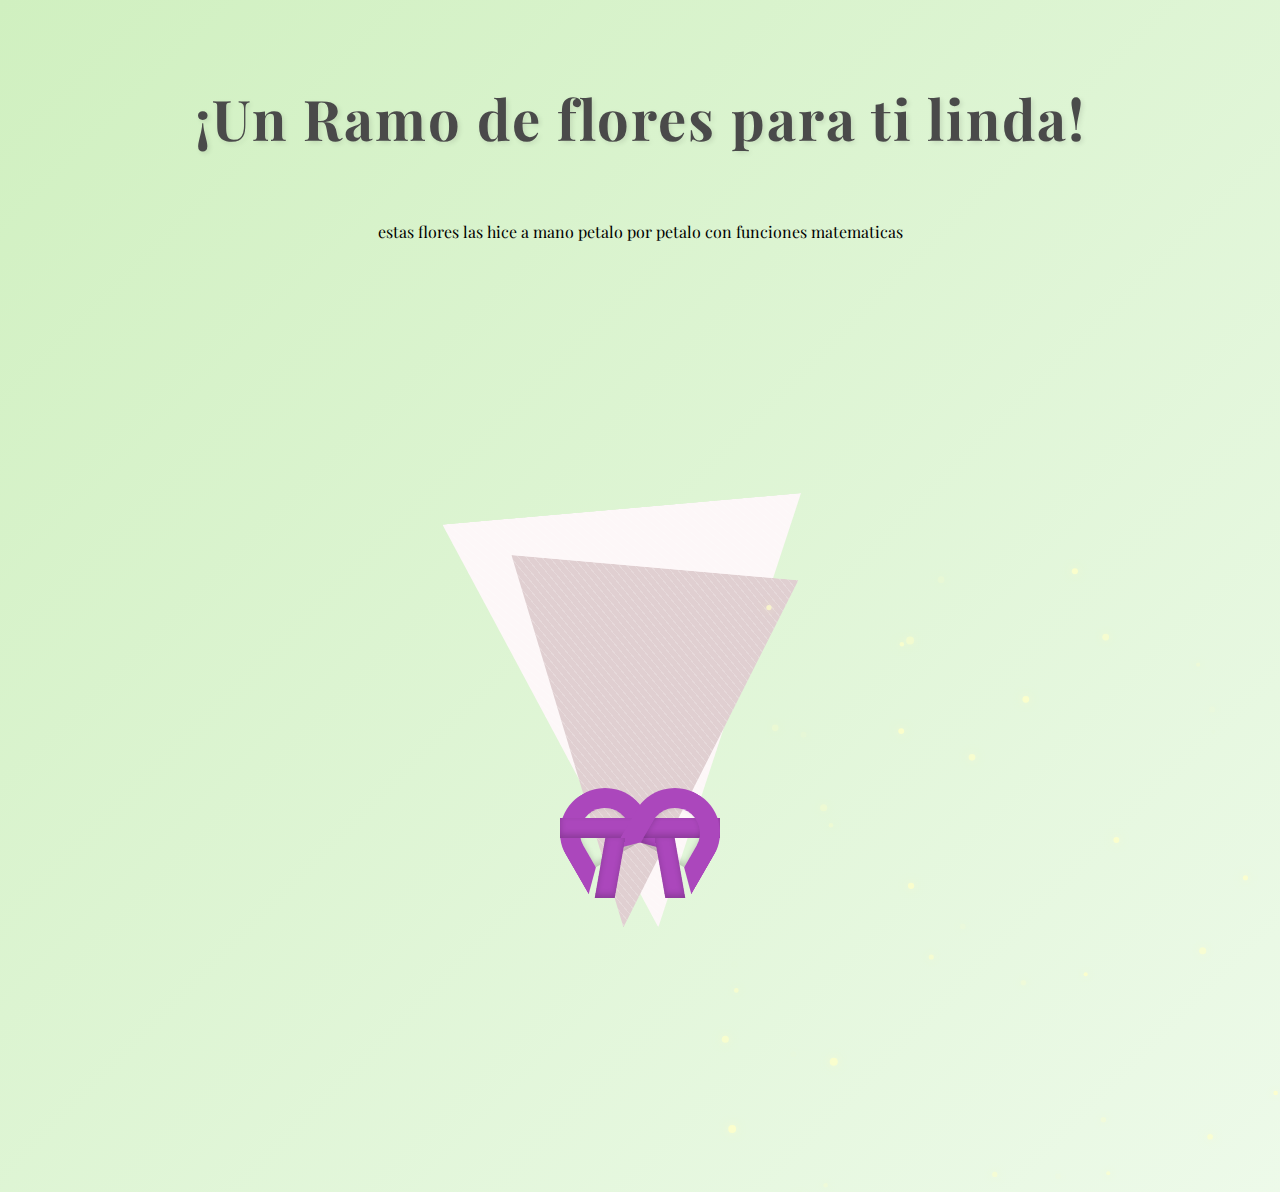
<file: Ramo.html>
<!DOCTYPE html>
<html lang="es">
<head>
  <meta charset="UTF-8" />
  <meta name="viewport" content="width=device-width, initial-scale=1.0"/>
  <title>¡Un Ramo de Peonías para ti, mi Amor!</title>
  <link href="https://fonts.googleapis.com/css2?family=Playfair+Display:wght@400;700&display=swap"
        rel="stylesheet">
  <style>
    :root {
      --peony-pink-lightest: #fee8ef;
      --peony-pink-light:    #fcc0d4;
      --peony-pink-medium:   #fa9ecb;
      --peony-pink-dark:     #f06292;
      --peony-pink-deep:     #e91e63;
      --peony-center-gold:   #ffeb3b;
      --peony-center-brown:  #8d6e63;
      --ribbon-purple:       #ab47bc;
      --paper-color-light:   #fdf7f8;
      --paper-color-dark:    #e0cfd1;
    }

    body {
      margin: 0;
      padding: 30px;
      box-sizing: border-box;
      font-family: 'Playfair Display', serif;
      display: flex;
      flex-direction: column;
      justify-content: flex-start;
      align-items: center;
      min-height: 100vh;
      overflow: hidden;
      background: linear-gradient(-45deg, #f3fcf2, #d0f0c0, #f3fcf2, #d0f0c0);
      background-size: 400% 400%;
      animation: gradientBG 20s ease infinite;
    }
    @keyframes gradientBG {
      0%   { background-position: 0%   50%; }
      50%  { background-position: 100% 50%; }
      100% { background-position: 0%   50%; }
    }

    h1 {
      margin: 50px 0;
      font-size: 3.5em;
      color: #4a4a4a;
      text-align: center;
      letter-spacing: 2px;
      text-shadow: 2px 2px 5px rgba(0,0,0,0.1);
      animation: fadeInDown 1.8s ease-out;
      position: relative;
      z-index: 10;
    }
    @keyframes fadeInDown {
      from { opacity: 0; transform: translateY(-80px); }
      to   { opacity: 1; transform: translateY(0); }
    }

    .bouquet-container {
      position: relative;
      width: 580px;
      height: 650px;
      display: flex;
      justify-content: center;
      align-items: flex-start;
      margin-top: 20px;
      overflow: visible;
    }

    /* --- Envoltorio de papel: dos capas con forma correcta (parte superior ancha, inferior estrecha) --- */
    #wrap-paper-back {
      position: absolute;
      bottom: 0;
      left: 50%;
      transform: translateX(-50%) rotate(-5deg);
      width: 360px;
      height: 420px;
      /* Clip-path de triángulo con base arriba y punta abajo */
      clip-path: polygon(0% 0%, 100% 0%, 50% 100%);
      background: var(--paper-color-light);
      z-index: 0;
      box-shadow: 0 5px 15px rgba(0,0,0,0.1);
    }
    #wrap-paper-front {
      position: absolute;
      bottom: 0;
      left: 50%;
      transform: translateX(-50%) rotate(5deg);
      width: 320px;
      height: 380px;
      clip-path: polygon(5% 5%, 95% 5%, 50% 100%);
      background: var(--paper-color-dark);
      z-index: 0;
      box-shadow: 0 5px 15px rgba(0,0,0,0.1);
    }
    /* Textura sutil opcional */
    #wrap-paper-back::before,
    #wrap-paper-front::before {
      content: '';
      position: absolute;
      top: 0; left: 0; width: 100%; height: 100%;
      background-image: repeating-linear-gradient(
        45deg,
        rgba(255,255,255,0.2) 0px,
        rgba(255,255,255,0.2) 1px,
        transparent 1px,
        transparent 6px
      );
      pointer-events: none;
    }

    /* Canvas para partículas (luciernagas) */
    #particles-canvas {
      position: absolute;
      top: 0; left: 0;
      width: 100%;
      height: 100%;
      z-index: 1; /* Debajo de las flores */
      pointer-events: none;
    }

    /* ——— Listón mejorado ——— */
    #ribbon {
      position: absolute;
      bottom: 60px; /* sobre el wrap */
      left: 50%;
      transform: translateX(-50%);
      width: 160px;
      height: 80px;
      pointer-events: none;
      z-index: 7; /* Sobre flores */
    }
    #ribbon .ribbon-loop {
      position: absolute;
      top: 0;
      width: 50px;
      height: 50px;
      border: 20px solid var(--ribbon-purple);
      border-bottom: 20px solid transparent;
      border-radius: 50% 50% 0 0;
      box-shadow: inset 0 -3px 6px rgba(0,0,0,0.2);
    }
    #ribbon .loop-left  { left: 0;    transform: rotate(-30deg); }
    #ribbon .loop-right { right: 0;   transform: rotate(30deg);  }
    #ribbon .ribbon-center {
      position: absolute;
      top: 30px;
      left: 50%;
      transform: translateX(-50%);
      width: 100%;
      height: 20px;
      background: var(--ribbon-purple);
      box-shadow: inset 0 -3px 6px rgba(0,0,0,0.2);
    }
    #ribbon .ribbon-tail {
      position: absolute;
      top: 50px;
      width: 20px;
      height: 60px;
      background: var(--ribbon-purple);
      box-shadow: inset 0 -3px 6px rgba(0,0,0,0.2);
    }
    #ribbon .tail-left  { left: 40px;  transform: skewX(-10deg); }
    #ribbon .tail-right { right: 40px; transform: skewX(10deg);  }

    /* Ocultar tallos originales */
    .peony-container .stem {
      display: none !important;
    }
    .leaf {
      display: none !important;
    }

    .peony-container {
      position: absolute;
      width: 170px; height: 170px;
      transform: rotate(var(--peony-rotation,0deg)) scale(var(--peony-scale,1));
      cursor: pointer;
      z-index: var(--peony-zindex, 3);
      animation: blossom 1.8s ease-out var(--animation-delay,0s) forwards;
      opacity: 0;
      transition: transform 0.4s ease;
      box-shadow: 3px 3px 12px rgba(0,0,0,0.1);
      border-radius: 50%;
    }
    @keyframes blossom {
      0%   { opacity: 0; transform: translateY(70px) scale(0.4) rotate(var(--peony-rotation,0deg)); }
      100% { opacity: 1; transform: translateY(0)    scale(1) rotate(var(--peony-rotation,0deg)); }
    }

    /* pétalos: capas 1–4 */
    .peony-layer-1 .petal {
      --petal-offset: -45px;
      width: 90px; height: 90px;
      background: radial-gradient(circle at center, var(--peony-pink-lightest) 60%, var(--peony-pink-light) 95%);
      position: absolute; border-radius: 50%; opacity: .98;
      top:50%; left:50%; transform: translate(-50%,-50%) rotate(var(--petal-rotation,0deg)) translateY(var(--petal-offset));
      box-shadow: inset 0 0 10px rgba(0,0,0,0.15);
      z-index:1;
    }
    .peony-layer-2 .petal {
      --petal-offset: -28px;
      width: 75px; height: 75px;
      background: radial-gradient(circle at center, var(--peony-pink-light) 60%, var(--peony-pink-medium) 95%);
      position: absolute; border-radius: 50%; opacity: .98;
      top:50%; left:50%; transform: translate(-50%,-50%) rotate(var(--petal-rotation,0deg)) translateY(var(--petal-offset));
      box-shadow: inset 0 0 8px rgba(0,0,0,0.1);
      z-index:2;
    }
    .peony-layer-3 .petal {
      --petal-offset: -15px;
      width: 60px; height: 60px;
      background: radial-gradient(circle at center, var(--peony-pink-medium) 60%, var(--peony-pink-dark) 95%);
      position: absolute; border-radius: 50%; opacity: .98;
      top:50%; left:50%; transform: translate(-50%,-50%) rotate(var(--petal-rotation,0deg)) translateY(var(--petal-offset));
      box-shadow: inset 0 0 6px rgba(0,0,0,0.08);
      z-index:3;
    }
    .peony-layer-4 .petal {
      --petal-offset: -5px;
      width: 45px; height: 45px;
      background: radial-gradient(circle at center, var(--peony-pink-dark) 60%, var(--peony-pink-deep) 95%);
      position: absolute; border-radius: 50%; opacity: .98;
      top:50%; left:50%; transform: translate(-50%,-50%) rotate(var(--petal-rotation,0deg)) translateY(var(--petal-offset));
      box-shadow: inset 0 0 4px rgba(0,0,0,0.05);
      z-index:4;
    }
    /* rotaciones de pétalos */
    .peony-layer-1 .petal:nth-child(1) { --petal-rotation: 0deg; }
    .peony-layer-1 .petal:nth-child(2) { --petal-rotation: 60deg; }
    .peony-layer-1 .petal:nth-child(3) { --petal-rotation: 120deg; }
    .peony-layer-1 .petal:nth-child(4) { --petal-rotation: 180deg; }
    .peony-layer-1 .petal:nth-child(5) { --petal-rotation: 240deg; }
    .peony-layer-1 .petal:nth-child(6) { --petal-rotation: 300deg; }
    .peony-layer-2 .petal:nth-child(1) { --petal-rotation: 30deg; }
    .peony-layer-2 .petal:nth-child(2) { --petal-rotation: 90deg; }
    .peony-layer-2 .petal:nth-child(3) { --petal-rotation: 150deg; }
    .peony-layer-2 .petal:nth-child(4) { --petal-rotation: 210deg; }
    .peony-layer-2 .petal:nth-child(5) { --petal-rotation: 270deg; }
    .peony-layer-2 .petal:nth-child(6) { --petal-rotation: 330deg; }
    .peony-layer-3 .petal:nth-child(1) { --petal-rotation: 0deg; }
    .peony-layer-3 .petal:nth-child(2) { --petal-rotation: 60deg; }
    .peony-layer-3 .petal:nth-child(3) { --petal-rotation: 120deg; }
    .peony-layer-3 .petal:nth-child(4) { --petal-rotation: 180deg; }
    .peony-layer-3 .petal:nth-child(5) { --petal-rotation: 240deg; }
    .peony-layer-3 .petal:nth-child(6) { --petal-rotation: 300deg; }
    .peony-layer-4 .petal:nth-child(1) { --petal-rotation: 30deg; }
    .peony-layer-4 .petal:nth-child(2) { --petal-rotation: 90deg; }
    .peony-layer-4 .petal:nth-child(3) { --petal-rotation: 150deg; }
    .peony-layer-4 .petal:nth-child(4) { --petal-rotation: 210deg; }
    .peony-layer-4 .petal:nth-child(5) { --petal-rotation: 270deg; }
    .peony-layer-4 .petal:nth-child(6) { --petal-rotation: 330deg; }

    /* centro y estambres */
    .peony-center {
      position: absolute;
      top:50%; left:50%;
      width: 48px; height: 48px;
      transform: translate(-50%,-50%);
      background: radial-gradient(circle at center, var(--peony-center-gold) 40%, var(--peony-center-brown) 90%);
      border-radius: 50%;
      box-shadow: inset 0 0 10px rgba(0,0,0,0.2), 0 0 10px rgba(255,215,0,0.6);
      z-index:5;
      border:3px solid var(--peony-center-gold);
      overflow:hidden;
    }
    .peony-center .stamen {
      position:absolute;
      width:6px; height:6px;
      background:var(--peony-center-brown);
      border-radius:50%;
      opacity:.7;
      box-shadow:0 0 2px rgba(0,0,0,0.3);
      animation: pulse 1.8s infinite alternate ease-in-out;
    }
    @keyframes pulse {
      0%   { transform: scale(.8); opacity:.7; }
      50%  { transform: scale(1.1); opacity:1; }
      100% { transform: scale(.8); opacity:.7; }
    }
    .peony-center .stamen:nth-child(1) { top:15%; left:20%; animation-delay:0s; }
    .peony-center .stamen:nth-child(2) { top:15%; right:20%; animation-delay:.2s; }
    .peony-center .stamen:nth-child(3) { bottom:15%; left:20%; animation-delay:.4s; }
    .peony-center .stamen:nth-child(4) { bottom:15%; right:20%; animation-delay:.6s; }
    .peony-center .stamen:nth-child(5) { top:50%; left:10%; animation-delay:.8s; }
    .peony-center .stamen:nth-child(6) { top:50%; right:10%; animation-delay:1s; }
    .peony-center .stamen:nth-child(7) { top:30%; left:50%; animation-delay:1.2s; transform:translateX(-50%); }
    .peony-center .stamen:nth-child(8) { bottom:30%; left:50%; animation-delay:1.4s; transform:translateX(-50%); }

    /* mensaje final */
    .message-footer {
      position: relative;
      margin-top:80px;
      font-size:1.8em;
      color:#6a6a6a;
      text-align:center;
      max-width:800px;
      line-height:1.4;
      text-shadow:1px 1px 2px rgba(0,0,0,0.05);
      opacity:0;
      animation: fadeIn 2s ease-in 3.5s forwards;
      padding:0 30px;
      z-index: 10;
    }
    @keyframes fadeIn {
      from { opacity: 0; }
      to   { opacity: 1; }
    }
  </style>
</head>
<body>

<h1>¡Un Ramo de flores para ti linda!</h1>
<p>estas flores las hice a mano petalo por petalo
    con funciones matematicas
</p>

<div class="bouquet-container">
  <!-- Envoltorio de papel, dos capas -->
  <div id="wrap-paper-back"></div>
  <div id="wrap-paper-front"></div>

  <!-- Canvas para partículas (luciernagas) -->
  <canvas id="particles-canvas"></canvas>

  <!-- Listón (ribbon) -->
  <div id="ribbon">
    <div class="ribbon-loop loop-left"></div>
    <div class="ribbon-center"></div>
    <div class="ribbon-loop loop-right"></div>
    <div class="ribbon-tail tail-left"></div>
    <div class="ribbon-tail tail-right"></div>
  </div>

  <!-- Flor 1 -->
  <div class="peony-container" style="top:40px; left:190px; --peony-rotation:-8deg; --peony-zindex:6; --animation-delay:0.2s;">
    <div class="peony-layer-1">
      <div class="petal"></div><div class="petal"></div><div class="petal"></div>
      <div class="petal"></div><div class="petal"></div><div class="petal"></div>
    </div>
    <div class="peony-layer-2">
      <div class="petal"></div><div class="petal"></div><div class="petal"></div>
      <div class="petal"></div><div class="petal"></div><div class="petal"></div>
    </div>
    <div class="peony-layer-3">
      <div class="petal"></div><div class="petal"></div><div class="petal"></div>
      <div class="petal"></div><div class="petal"></div><div class="petal"></div>
    </div>
    <div class="peony-layer-4">
      <div class="petal"></div><div class="petal"></div><div class="petal"></div>
      <div class="petal"></div><div class="petal"></div><div class="petal"></div>
    </div>
    <div class="peony-center">
      <div class="stamen"></div><div class="stamen"></div><div class="stamen"></div><div class="stamen"></div>
      <div class="stamen"></div><div class="stamen"></div><div class="stamen"></div><div class="stamen"></div>
    </div>
    <div class="stem">
      <div class="leaf" style="bottom:80px; left:-18px; --leaf-rotation:-60deg; --leaf-delay:1.6s;"></div>
      <div class="leaf" style="bottom:120px; right:-18px; --leaf-rotation:40deg; --leaf-delay:1.7s;"></div>
    </div>
  </div>
  <!-- Flor 2 -->
  <div class="peony-container" style="top:70px; left:60px; --peony-rotation:15deg; --peony-zindex:5; --animation-delay:0.4s;">
    <div class="peony-layer-1">
      <div class="petal"></div><div class="petal"></div><div class="petal"></div>
      <div class="petal"></div><div class="petal"></div><div class="petal"></div>
    </div>
    <div class="peony-layer-2">
      <div class="petal"></div><div class="petal"></div><div class="petal"></div>
      <div class="petal"></div><div class="petal"></div><div class="petal"></div>
    </div>
    <div class="peony-layer-3">
      <div class="petal"></div><div class="petal"></div><div class="petal"></div>
      <div class="petal"></div><div class="petal"></div><div class="petal"></div>
    </div>
    <div class="peony-layer-4">
      <div class="petal"></div><div class="petal"></div><div class="petal"></div>
      <div class="petal"></div><div class="petal"></div><div class="petal"></div>
    </div>
    <div class="peony-center">
      <div class="stamen"></div><div class="stamen"></div><div class="stamen"></div><div class="stamen"></div>
      <div class="stamen"></div><div class="stamen"></div><div class="stamen"></div><div class="stamen"></div>
    </div>
    <div class="stem">
      <div class="leaf" style="bottom:90px; left:-22px; --leaf-rotation:-70deg; --leaf-delay:1.8s;"></div>
      <div class="leaf" style="bottom:130px; right:-22px; --leaf-rotation:50deg; --leaf-delay:1.9s;"></div>
    </div>
  </div>
  <!-- Flor 3 -->
  <div class="peony-container" style="top:60px; left:320px; --peony-rotation:-18deg; --peony-zindex:5; --animation-delay:0.6s;">
    <div class="peony-layer-1">
      <div class="petal"></div><div class="petal"></div><div class="petal"></div>
      <div class="petal"></div><div class="petal"></div><div class="petal"></div>
    </div>
    <div class="peony-layer-2">
      <div class="petal"></div><div class="petal"></div><div class="petal"></div>
      <div class="petal"></div><div class="petal"></div><div class="petal"></div>
    </div>
    <div class="peony-layer-3">
      <div class="petal"></div><div class="petal"></div><div class="petal"></div>
      <div class="petal"></div><div class="petal"></div><div class="petal"></div>
    </div>
    <div class="peony-layer-4">
      <div class="petal"></div><div class="petal"></div><div class="petal"></div>
      <div class="petal"></div><div class="petal"></div><div class="petal"></div>
    </div>
    <div class="peony-center">
      <div class="stamen"></div><div class="stamen"></div><div class="stamen"></div><div class="stamen"></div>
      <div class="stamen"></div><div class="stamen"></div><div class="stamen"></div><div class="stamen"></div>
    </div>
    <div class="stem">
      <div class="leaf" style="bottom:75px; left:-15px; --leaf-rotation:-50deg; --leaf-delay:2.0s;"></div>
      <div class="leaf" style="bottom:115px; right:-15px; --leaf-rotation:30deg; --leaf-delay:2.1s;"></div>
    </div>
  </div>
  <!-- Flor 4 -->
  <div class="peony-container" style="top:160px; left:100px; --peony-rotation:5deg; --peony-zindex:4; --animation-delay:0.8s;">
    <div class="peony-layer-1">
      <div class="petal"></div><div class="petal"></div><div class="petal"></div>
      <div class="petal"></div><div class="petal"></div><div class="petal"></div>
    </div>
    <div class="peony-layer-2">
      <div class="petal"></div><div class="petal"></div><div class="petal"></div>
      <div class="petal"></div><div class="petal"></div><div class="petal"></div>
    </div>
    <div class="peony-layer-3">
      <div class="petal"></div><div class="petal"></div><div class="petal"></div>
      <div class="petal"></div><div class="petal"></div><div class="petal"></div>
    </div>
    <div class="peony-layer-4">
      <div class="petal"></div><div class="petal"></div><div class="petal"></div>
      <div class="petal"></div><div class="petal"></div><div class="petal"></div>
    </div>
    <div class="peony-center">
      <div class="stamen"></div><div class="stamen"></div><div class="stamen"></div><div class="stamen"></div>
      <div class="stamen"></div><div class="stamen"></div><div class="stamen"></div><div class="stamen"></div>
    </div>
    <div class="stem">
      <div class="leaf" style="bottom:85px; left:-20px; --leaf-rotation:-58deg; --leaf-delay:2.2s;"></div>
      <div class="leaf" style="bottom:125px; right:-20px; --leaf-rotation:38deg; --leaf-delay:2.3s;"></div>
    </div>
  </div>
  <!-- Flor 5 -->
  <div class="peony-container" style="top:170px; left:270px; --peony-rotation:-10deg; --peony-zindex:4; --animation-delay:1.0s;">
    <div class="peony-layer-1">
      <div class="petal"></div><div class="petal"></div><div class="petal"></div>
      <div class="petal"></div><div class="petal"></div><div class="petal"></div>
    </div>
    <div class="peony-layer-2">
      <div class="petal"></div><div class="petal"></div><div class="petal"></div>
      <div class="petal"></div><div class="petal"></div><div class="petal"></div>
    </div>
    <div class="peony-layer-3">
      <div class="petal"></div><div class="petal"></div><div class="petal"></div>
      <div class="petal"></div><div class="petal"></div><div class="petal"></div>
    </div>
    <div class="peony-layer-4">
      <div class="petal"></div><div class="petal"></div><div class="petal"></div>
      <div class="petal"></div><div class="petal"></div><div class="petal"></div>
    </div>
    <div class="peony-center">
      <div class="stamen"></div><div class="stamen"></div><div class="stamen"></div><div class="stamen"></div>
      <div class="stamen"></div><div class="stamen"></div><div class="stamen"></div><div class="stamen"></div>
    </div>
    <div class="stem">
      <div class="leaf" style="bottom:95px; left:-25px; --leaf-rotation:-65deg; --leaf-delay:2.4s;"></div>
      <div class="leaf" style="bottom:135px; right:-25px; --leaf-rotation:45deg; --leaf-delay:2.5s;"></div>
    </div>
  </div>
  <!-- Flor 6 -->
  <div class="peony-container" style="top:250px; left:190px; --peony-rotation:3deg; --peony-zindex:3; --animation-delay:1.2s;">
    <div class="peony-layer-1">
      <div class="petal"></div><div class="petal"></div><div class="petal"></div>
      <div class="petal"></div><div class="petal"></div><div class="petal"></div>
    </div>
    <div class="peony-layer-2">
      <div class="petal"></div><div class="petal"></div><div class="petal"></div>
      <div class="petal"></div><div class="petal"></div><div class="petal"></div>
    </div>
    <div class="peony-layer-3">
      <div class="petal"></div><div class="petal"></div><div class="petal"></div>
      <div class="petal"></div><div class="petal"></div><div class="petal"></div>
    </div>
    <div class="peony-layer-4">
      <div class="petal"></div><div class="petal"></div><div class="petal"></div>
      <div class="petal"></div><div class="petal"></div><div class="petal"></div>
    </div>
    <div class="peony-center">
      <div class="stamen"></div><div class="stamen"></div><div class="stamen"></div><div class="stamen"></div>
      <div class="stamen"></div><div class="stamen"></div><div class="stamen"></div><div class="stamen"></div>
    </div>
    <div class="stem">
      <div class="leaf" style="bottom:70px; left:-12px; --leaf-rotation:-45deg; --leaf-delay:2.6s;"></div>
      <div class="leaf" style="bottom:110px; right:-12px; --leaf-rotation:28deg; --leaf-delay:2.7s;"></div>
    </div>
  </div>
</div>

<script>
  window.addEventListener('DOMContentLoaded', () => {
    // Animar footer
    const footer = document.querySelector('.message-footer');
    setTimeout(() => {
      footer.style.opacity = '1';
    }, 3500);

    // Partículas tipo luciérnagas
    const canvas = document.getElementById('particles-canvas');
    const ctx = canvas.getContext('2d');
    const container = document.querySelector('.bouquet-container');
    function resizeCanvas() {
      const rect = container.getBoundingClientRect();
      canvas.width = rect.width;
      canvas.height = rect.height;
      canvas.style.left = rect.left + 'px';
      canvas.style.top = rect.top + 'px';
    }
    resizeCanvas();
    window.addEventListener('resize', resizeCanvas);

    const particles = [];
    const numParticles = 40;
    for (let i = 0; i < numParticles; i++) {
      particles.push({
        x: Math.random() * canvas.width,
        y: Math.random() * canvas.height,
        vx: (Math.random() - 0.5) * 0.3,
        vy: (Math.random() - 0.5) * 0.3,
        size: 2 + Math.random() * 2,
        alpha: Math.random(),
        phase: Math.random() * Math.PI * 2
      });
    }

    function draw() {
      ctx.clearRect(0, 0, canvas.width, canvas.height);
      particles.forEach(p => {
        p.x += p.vx;
        p.y += p.vy;
        p.phase += 0.02;
        p.alpha = 0.5 + 0.5 * Math.sin(p.phase);
        if (p.x < 0) p.x = canvas.width;
        if (p.x > canvas.width) p.x = 0;
        if (p.y < 0) p.y = canvas.height;
        if (p.y > canvas.height) p.y = 0;
        ctx.save();
        ctx.globalAlpha = p.alpha * 0.8;
        ctx.fillStyle = 'rgba(255, 255, 200, 1)';
        ctx.shadowColor = 'rgba(255, 255, 200, 0.8)';
        ctx.shadowBlur = 8;
        ctx.beginPath();
        ctx.arc(p.x, p.y, p.size, 0, Math.PI * 2);
        ctx.fill();
        ctx.restore();
      });
      requestAnimationFrame(draw);
    }
    draw();
  });
</script>

</body>
</html>
</file>
<file: styles.css>
body {
    font-family: "DM Serif Text", sans-serif;
    text-align: center;
    background-color: #ffe6e6;
    margin: 0;
    padding: 20px;
}

h1 {
    color: #f4163f;
}

.proyectos {
    list-style: none;
    padding: 0;
}

.proyectos li {
    margin: 50px 0px;
}

.proyectos a {
    position: relative;
    text-decoration: none;
    font-size: 20px;
    background: #ff4d6d;
    color: white;
    padding: 10px 20px;
    border-radius: 5px;
    transition: all 0.3s ease-in-out;
}

.proyectos a:hover {
    background: #f4163f;
}
</file>
<file: Carta De Amor 10/styles.css>
body {
  display: flex;
  justify-content: center;
  align-items: center;
  flex-direction: column;
  height: 100vh;
  background-color: #fae1dd;
  font-family: 'DM Serif Text', sans-serif;
  margin: 0;
  padding: 1rem;
  overflow: hidden;
}

h1, .psorpresa {
  text-align: center;
  margin-bottom: 1rem;
  transition: transform 0.65s ease-in-out;
}

.contenedor {
  position: relative;
  max-width: 90vw;
  width: 100%;
  display: flex;
  justify-content: center;
  align-items: center;
}

.superior {
  position: absolute;
  border-left: 180px solid transparent;
  border-right: 180px solid transparent;
  border-top: 120px solid #f08080;
  border-bottom: 120px solid transparent;
  transition: transform 0.75s, opacity 0.75s;
  transform-origin: top;
  z-index: 2;
}

.abrir-superior {
  transform: rotateX(180deg);
  opacity: 0;
}

.mensaje {
  position: absolute;
  top: 0;
  left: 50%;
  transform: translateX(-50%);
  padding: 1.5rem;
  box-sizing: border-box;
  text-align: center;
  font-family: 'Brush Script MT', cursive;
  font-size: 22px;
  background: #eae2b7;
  min-width: 250px;
  max-width: 90vw;
  max-height: 0;
  opacity: 0;
  overflow: hidden;
  z-index: -1;
  transition: max-height 0.75s ease-in-out, transform 0.75s ease-in-out, opacity 0.75s ease-in-out;
  border: 2px dotted #b59f3b;
  border-radius: 10px;
  word-wrap: break-word;
}

.abrir-mensaje {
  max-height: 1000px;
  opacity: 1;
  transform: translate(-50%, -100px) scaleX(1.2);
  z-index: 1;
}

.mensaje p {
  font-size: 1.2rem;
  margin-top: 1rem;
}

.carta {
  border-left: 180px solid #f8ad9d;
  border-right: 180px solid #f4978e;
  border-top: 120px solid transparent;
  border-bottom: 120px solid #f8ad9d;
  transition: transform 0.75s ease-in-out;
}

.bx {
    position: absolute;
    top: 90px; /* Ajusta según el tamaño de la carta */
    left: 48.5%;
    transform: translateX(-50%);
    color: #f6406a;
    font-size: 50px;
    animation: palpitar 0.6s linear infinite;
    transition: opacity 0.5s ease;
    z-index: 3;
}

.bx-rotada {
  opacity: 0;
  animation: none;
}

.botones {
  margin-top: 15px;
  display: flex;
  justify-content: center;
  gap: 20px;
  flex-wrap: wrap;
}

.boton {
  padding: 10px 20px;
  background: linear-gradient(135deg, #ff66b2, #ff4081);
  background-size: 200% 200%;
  border: none;
  border-radius: 5px;
  color: white;
  font-size: 16px;
  font-weight: bold;
  cursor: pointer;
  transition: all 0.3s ease-in-out;
  box-shadow: 0 4px 10px rgba(0, 0, 0, 0.2);
}

.boton:hover {
  background-position: 100% 100%;
  box-shadow: 0 6px 15px rgba(0, 0, 0, 0.3);
}

@keyframes palpitar {
  0% { transform: scale(1.07); }
  80% { transform: scale(1.0); }
  100% { transform: scale(1.08); }
}

@media (max-width: 768px) {
  .superior, .carta {
    border-left: 120px solid transparent;
    border-right: 120px solid transparent;
    border-top: 80px solid #f08080;
    border-bottom: 80px solid transparent;
  }

  .carta {
    border-left-color: #f8ad9d;
    border-right-color: #f4978e;
    border-bottom-color: #f8ad9d;
  }

  .mensaje {
    font-size: 18px;
    padding: 1rem;
  }

  .mensaje p {
    font-size: 1rem;
  }

  .bx {
    top: 60px;
    right: 100px;
    font-size: 36px;
  }
}
</file>
<file: Carta De Amor 11/styles.css>
body {
  display: flex;
  justify-content: center;
  align-items: center;
  flex-direction: column;
  height: 100vh;
  background-color: #fae1dd;
  font-family: 'DM Serif Text', sans-serif;
  margin: 0;
  padding: 1rem;
  overflow: hidden;
}

h1, .psorpresa {
  text-align: center;
  margin-bottom: 1rem;
  transition: transform 0.65s ease-in-out;
}

.contenedor {
  position: relative;
  max-width: 90vw;
  width: 100%;
  display: flex;
  justify-content: center;
  align-items: center;
}

.superior {
  position: absolute;
  border-left: 180px solid transparent;
  border-right: 180px solid transparent;
  border-top: 120px solid #f08080;
  border-bottom: 120px solid transparent;
  transition: transform 0.75s, opacity 0.75s;
  transform-origin: top;
  z-index: 2;
}

.abrir-superior {
  transform: rotateX(180deg);
  opacity: 0;
}

.mensaje {
  position: absolute;
  top: 0;
  left: 50%;
  transform: translateX(-50%);
  padding: 1.5rem;
  box-sizing: border-box;
  text-align: center;
  font-family: 'Brush Script MT', cursive;
  font-size: 22px;
  background: #eae2b7;
  min-width: 250px;
  max-width: 90vw;
  max-height: 0;
  opacity: 0;
  overflow: hidden;
  z-index: -1;
  transition: max-height 0.75s ease-in-out, transform 0.75s ease-in-out, opacity 0.75s ease-in-out;
  border: 2px dotted #b59f3b;
  border-radius: 10px;
  word-wrap: break-word;
}

.abrir-mensaje {
  max-height: 1000px;
  opacity: 1;
  transform: translate(-50%, -100px) scaleX(1.2);
  z-index: 1;
}

.mensaje p {
  font-size: 1.2rem;
  margin-top: 1rem;
}

.carta {
  border-left: 180px solid #f8ad9d;
  border-right: 180px solid #f4978e;
  border-top: 120px solid transparent;
  border-bottom: 120px solid #f8ad9d;
  transition: transform 0.75s ease-in-out;
}

.bx {
    position: absolute;
    top: 90px; /* Ajusta según el tamaño de la carta */
    left: 48.5%;
    transform: translateX(-50%);
    color: #f6406a;
    font-size: 50px;
    animation: palpitar 0.6s linear infinite;
    transition: opacity 0.5s ease;
    z-index: 3;
}

.bx-rotada {
  opacity: 0;
  animation: none;
}

.botones {
  margin-top: 15px;
  display: flex;
  justify-content: center;
  gap: 20px;
  flex-wrap: wrap;
}

.boton {
  padding: 10px 20px;
  background: linear-gradient(135deg, #ff66b2, #ff4081);
  background-size: 200% 200%;
  border: none;
  border-radius: 5px;
  color: white;
  font-size: 16px;
  font-weight: bold;
  cursor: pointer;
  transition: all 0.3s ease-in-out;
  box-shadow: 0 4px 10px rgba(0, 0, 0, 0.2);
}

.boton:hover {
  background-position: 100% 100%;
  box-shadow: 0 6px 15px rgba(0, 0, 0, 0.3);
}

@keyframes palpitar {
  0% { transform: scale(1.07); }
  80% { transform: scale(1.0); }
  100% { transform: scale(1.08); }
}

@media (max-width: 768px) {
  .superior, .carta {
    border-left: 120px solid transparent;
    border-right: 120px solid transparent;
    border-top: 80px solid #f08080;
    border-bottom: 80px solid transparent;
  }

  .carta {
    border-left-color: #f8ad9d;
    border-right-color: #f4978e;
    border-bottom-color: #f8ad9d;
  }

  .mensaje {
    font-size: 18px;
    padding: 1rem;
  }

  .mensaje p {
    font-size: 1rem;
  }

  .bx {
    top: 60px;
    right: 100px;
    font-size: 36px;
  }
}
</file>
<file: Carta De Amor 2/styles.css>
body {
  display: flex;
  justify-content: center;
  align-items: center;
  flex-direction: column;
  height: 100vh;
  background-color: #fae1dd;
  font-family: 'DM Serif Text', sans-serif;
  margin: 0;
  padding: 1rem;
  overflow: hidden;
}

h1, .psorpresa {
  text-align: center;
  margin-bottom: 1rem;
  transition: transform 0.65s ease-in-out;
}

.contenedor {
  position: relative;
  max-width: 90vw;
  width: 100%;
  display: flex;
  justify-content: center;
  align-items: center;
}

.superior {
  position: absolute;
  border-left: 180px solid transparent;
  border-right: 180px solid transparent;
  border-top: 120px solid #f08080;
  border-bottom: 120px solid transparent;
  transition: transform 0.75s, opacity 0.75s;
  transform-origin: top;
  z-index: 2;
}

.abrir-superior {
  transform: rotateX(180deg);
  opacity: 0;
}

.mensaje {
  position: absolute;
  top: 0;
  left: 50%;
  transform: translateX(-50%);
  padding: 1.5rem;
  box-sizing: border-box;
  text-align: center;
  font-family: 'Brush Script MT', cursive;
  font-size: 22px;
  background: #eae2b7;
  min-width: 250px;
  max-width: 90vw;
  max-height: 0;
  opacity: 0;
  overflow: hidden;
  z-index: -1;
  transition: max-height 0.75s ease-in-out, transform 0.75s ease-in-out, opacity 0.75s ease-in-out;
  border: 2px dotted #b59f3b;
  border-radius: 10px;
  word-wrap: break-word;
}

.abrir-mensaje {
  max-height: 1000px;
  opacity: 1;
  transform: translate(-50%, -100px) scaleX(1.2);
  z-index: 1;
}

.mensaje p {
  font-size: 1.2rem;
  margin-top: 1rem;
}

.carta {
  border-left: 180px solid #f8ad9d;
  border-right: 180px solid #f4978e;
  border-top: 120px solid transparent;
  border-bottom: 120px solid #f8ad9d;
  transition: transform 0.75s ease-in-out;
}

.bx {
    position: absolute;
    top: 90px; /* Ajusta según el tamaño de la carta */
    left: 48.5%;
    transform: translateX(-50%);
    color: #f6406a;
    font-size: 50px;
    animation: palpitar 0.6s linear infinite;
    transition: opacity 0.5s ease;
    z-index: 3;
}

.bx-rotada {
  opacity: 0;
  animation: none;
}

.botones {
  margin-top: 15px;
  display: flex;
  justify-content: center;
  gap: 20px;
  flex-wrap: wrap;
}

.boton {
  padding: 10px 20px;
  background: linear-gradient(135deg, #ff66b2, #ff4081);
  background-size: 200% 200%;
  border: none;
  border-radius: 5px;
  color: white;
  font-size: 16px;
  font-weight: bold;
  cursor: pointer;
  transition: all 0.3s ease-in-out;
  box-shadow: 0 4px 10px rgba(0, 0, 0, 0.2);
}

.boton:hover {
  background-position: 100% 100%;
  box-shadow: 0 6px 15px rgba(0, 0, 0, 0.3);
}

@keyframes palpitar {
  0% { transform: scale(1.07); }
  80% { transform: scale(1.0); }
  100% { transform: scale(1.08); }
}

@media (max-width: 768px) {
  .superior, .carta {
    border-left: 120px solid transparent;
    border-right: 120px solid transparent;
    border-top: 80px solid #f08080;
    border-bottom: 80px solid transparent;
  }

  .carta {
    border-left-color: #f8ad9d;
    border-right-color: #f4978e;
    border-bottom-color: #f8ad9d;
  }

  .mensaje {
    font-size: 18px;
    padding: 1rem;
  }

  .mensaje p {
    font-size: 1rem;
  }

  .bx {
    top: 60px;
    right: 100px;
    font-size: 36px;
  }
}
</file>
<file: Carta De Amor 3/styles.css>
body {
  display: flex;
  justify-content: center;
  align-items: center;
  flex-direction: column;
  height: 100vh;
  background-color: #fae1dd;
  font-family: 'DM Serif Text', sans-serif;
  margin: 0;
  padding: 1rem;
  overflow: hidden;
}

h1, .psorpresa {
  text-align: center;
  margin-bottom: 1rem;
  transition: transform 0.65s ease-in-out;
}

.contenedor {
  position: relative;
  max-width: 90vw;
  width: 100%;
  display: flex;
  justify-content: center;
  align-items: center;
}

.superior {
  position: absolute;
  border-left: 180px solid transparent;
  border-right: 180px solid transparent;
  border-top: 120px solid #f08080;
  border-bottom: 120px solid transparent;
  transition: transform 0.75s, opacity 0.75s;
  transform-origin: top;
  z-index: 2;
}

.abrir-superior {
  transform: rotateX(180deg);
  opacity: 0;
}

.mensaje {
  position: absolute;
  top: 0;
  left: 50%;
  transform: translateX(-50%);
  padding: 1.5rem;
  box-sizing: border-box;
  text-align: center;
  font-family: 'Brush Script MT', cursive;
  font-size: 22px;
  background: #eae2b7;
  min-width: 250px;
  max-width: 90vw;
  max-height: 0;
  opacity: 0;
  overflow: hidden;
  z-index: -1;
  transition: max-height 0.75s ease-in-out, transform 0.75s ease-in-out, opacity 0.75s ease-in-out;
  border: 2px dotted #b59f3b;
  border-radius: 10px;
  word-wrap: break-word;
}

.abrir-mensaje {
  max-height: 1000px;
  opacity: 1;
  transform: translate(-50%, -100px) scaleX(1.2);
  z-index: 1;
}

.mensaje p {
  font-size: 1.2rem;
  margin-top: 1rem;
}

.carta {
  border-left: 180px solid #f8ad9d;
  border-right: 180px solid #f4978e;
  border-top: 120px solid transparent;
  border-bottom: 120px solid #f8ad9d;
  transition: transform 0.75s ease-in-out;
}

.bx {
    position: absolute;
    top: 90px; /* Ajusta según el tamaño de la carta */
    left: 48.5%;
    transform: translateX(-50%);
    color: #f6406a;
    font-size: 50px;
    animation: palpitar 0.6s linear infinite;
    transition: opacity 0.5s ease;
    z-index: 3;
}

.bx-rotada {
  opacity: 0;
  animation: none;
}

.botones {
  margin-top: 15px;
  display: flex;
  justify-content: center;
  gap: 20px;
  flex-wrap: wrap;
}

.boton {
  padding: 10px 20px;
  background: linear-gradient(135deg, #ff66b2, #ff4081);
  background-size: 200% 200%;
  border: none;
  border-radius: 5px;
  color: white;
  font-size: 16px;
  font-weight: bold;
  cursor: pointer;
  transition: all 0.3s ease-in-out;
  box-shadow: 0 4px 10px rgba(0, 0, 0, 0.2);
}

.boton:hover {
  background-position: 100% 100%;
  box-shadow: 0 6px 15px rgba(0, 0, 0, 0.3);
}

@keyframes palpitar {
  0% { transform: scale(1.07); }
  80% { transform: scale(1.0); }
  100% { transform: scale(1.08); }
}

@media (max-width: 768px) {
  .superior, .carta {
    border-left: 120px solid transparent;
    border-right: 120px solid transparent;
    border-top: 80px solid #f08080;
    border-bottom: 80px solid transparent;
  }

  .carta {
    border-left-color: #f8ad9d;
    border-right-color: #f4978e;
    border-bottom-color: #f8ad9d;
  }

  .mensaje {
    font-size: 18px;
    padding: 1rem;
  }

  .mensaje p {
    font-size: 1rem;
  }

  .bx {
    top: 60px;
    right: 100px;
    font-size: 36px;
  }
}
</file>
<file: Carta De Amor 4/styles.css>
body {
  display: flex;
  justify-content: center;
  align-items: center;
  flex-direction: column;
  height: 100vh;
  background-color: #fae1dd;
  font-family: 'DM Serif Text', sans-serif;
  margin: 0;
  padding: 1rem;
  overflow: hidden;
}

h1, .psorpresa {
  text-align: center;
  margin-bottom: 1rem;
  transition: transform 0.65s ease-in-out;
}

.contenedor {
  position: relative;
  max-width: 90vw;
  width: 100%;
  display: flex;
  justify-content: center;
  align-items: center;
}

.superior {
  position: absolute;
  border-left: 180px solid transparent;
  border-right: 180px solid transparent;
  border-top: 120px solid #f08080;
  border-bottom: 120px solid transparent;
  transition: transform 0.75s, opacity 0.75s;
  transform-origin: top;
  z-index: 2;
}

.abrir-superior {
  transform: rotateX(180deg);
  opacity: 0;
}

.mensaje {
  position: absolute;
  top: 0;
  left: 50%;
  transform: translateX(-50%);
  padding: 1.5rem;
  box-sizing: border-box;
  text-align: center;
  font-family: 'Brush Script MT', cursive;
  font-size: 22px;
  background: #eae2b7;
  min-width: 250px;
  max-width: 90vw;
  max-height: 0;
  opacity: 0;
  overflow: hidden;
  z-index: -1;
  transition: max-height 0.75s ease-in-out, transform 0.75s ease-in-out, opacity 0.75s ease-in-out;
  border: 2px dotted #b59f3b;
  border-radius: 10px;
  word-wrap: break-word;
}

.abrir-mensaje {
  max-height: 1000px;
  opacity: 1;
  transform: translate(-50%, -100px) scaleX(1.2);
  z-index: 1;
}

.mensaje p {
  font-size: 1.2rem;
  margin-top: 1rem;
}

.carta {
  border-left: 180px solid #f8ad9d;
  border-right: 180px solid #f4978e;
  border-top: 120px solid transparent;
  border-bottom: 120px solid #f8ad9d;
  transition: transform 0.75s ease-in-out;
}

.bx {
    position: absolute;
    top: 90px; /* Ajusta según el tamaño de la carta */
    left: 48.5%;
    transform: translateX(-50%);
    color: #f6406a;
    font-size: 50px;
    animation: palpitar 0.6s linear infinite;
    transition: opacity 0.5s ease;
    z-index: 3;
}

.bx-rotada {
  opacity: 0;
  animation: none;
}

.botones {
  margin-top: 15px;
  display: flex;
  justify-content: center;
  gap: 20px;
  flex-wrap: wrap;
}

.boton {
  padding: 10px 20px;
  background: linear-gradient(135deg, #ff66b2, #ff4081);
  background-size: 200% 200%;
  border: none;
  border-radius: 5px;
  color: white;
  font-size: 16px;
  font-weight: bold;
  cursor: pointer;
  transition: all 0.3s ease-in-out;
  box-shadow: 0 4px 10px rgba(0, 0, 0, 0.2);
}

.boton:hover {
  background-position: 100% 100%;
  box-shadow: 0 6px 15px rgba(0, 0, 0, 0.3);
}

@keyframes palpitar {
  0% { transform: scale(1.07); }
  80% { transform: scale(1.0); }
  100% { transform: scale(1.08); }
}

@media (max-width: 768px) {
  .superior, .carta {
    border-left: 120px solid transparent;
    border-right: 120px solid transparent;
    border-top: 80px solid #f08080;
    border-bottom: 80px solid transparent;
  }

  .carta {
    border-left-color: #f8ad9d;
    border-right-color: #f4978e;
    border-bottom-color: #f8ad9d;
  }

  .mensaje {
    font-size: 18px;
    padding: 1rem;
  }

  .mensaje p {
    font-size: 1rem;
  }

  .bx {
    top: 60px;
    right: 100px;
    font-size: 36px;
  }
}
</file>
<file: Carta De Amor 5/styles.css>
body {
  display: flex;
  justify-content: center;
  align-items: center;
  flex-direction: column;
  height: 100vh;
  background-color: #fae1dd;
  font-family: 'DM Serif Text', sans-serif;
  margin: 0;
  padding: 1rem;
  overflow: hidden;
}

h1, .psorpresa {
  text-align: center;
  margin-bottom: 1rem;
  transition: transform 0.65s ease-in-out;
}

.contenedor {
  position: relative;
  max-width: 90vw;
  width: 100%;
  display: flex;
  justify-content: center;
  align-items: center;
}

.superior {
  position: absolute;
  border-left: 180px solid transparent;
  border-right: 180px solid transparent;
  border-top: 120px solid #f08080;
  border-bottom: 120px solid transparent;
  transition: transform 0.75s, opacity 0.75s;
  transform-origin: top;
  z-index: 2;
}

.abrir-superior {
  transform: rotateX(180deg);
  opacity: 0;
}

.mensaje {
  position: absolute;
  top: 0;
  left: 50%;
  transform: translateX(-50%);
  padding: 1.5rem;
  box-sizing: border-box;
  text-align: center;
  font-family: 'Brush Script MT', cursive;
  font-size: 22px;
  background: #eae2b7;
  min-width: 250px;
  max-width: 90vw;
  max-height: 0;
  opacity: 0;
  overflow: hidden;
  z-index: -1;
  transition: max-height 0.75s ease-in-out, transform 0.75s ease-in-out, opacity 0.75s ease-in-out;
  border: 2px dotted #b59f3b;
  border-radius: 10px;
  word-wrap: break-word;
}

.abrir-mensaje {
  max-height: 1000px;
  opacity: 1;
  transform: translate(-50%, -100px) scaleX(1.2);
  z-index: 1;
}

.mensaje p {
  font-size: 1.2rem;
  margin-top: 1rem;
}

.carta {
  border-left: 180px solid #f8ad9d;
  border-right: 180px solid #f4978e;
  border-top: 120px solid transparent;
  border-bottom: 120px solid #f8ad9d;
  transition: transform 0.75s ease-in-out;
}

.bx {
    position: absolute;
    top: 90px; /* Ajusta según el tamaño de la carta */
    left: 48.5%;
    transform: translateX(-50%);
    color: #f6406a;
    font-size: 50px;
    animation: palpitar 0.6s linear infinite;
    transition: opacity 0.5s ease;
    z-index: 3;
}

.bx-rotada {
  opacity: 0;
  animation: none;
}

.botones {
  margin-top: 15px;
  display: flex;
  justify-content: center;
  gap: 20px;
  flex-wrap: wrap;
}

.boton {
  padding: 10px 20px;
  background: linear-gradient(135deg, #ff66b2, #ff4081);
  background-size: 200% 200%;
  border: none;
  border-radius: 5px;
  color: white;
  font-size: 16px;
  font-weight: bold;
  cursor: pointer;
  transition: all 0.3s ease-in-out;
  box-shadow: 0 4px 10px rgba(0, 0, 0, 0.2);
}

.boton:hover {
  background-position: 100% 100%;
  box-shadow: 0 6px 15px rgba(0, 0, 0, 0.3);
}

@keyframes palpitar {
  0% { transform: scale(1.07); }
  80% { transform: scale(1.0); }
  100% { transform: scale(1.08); }
}

@media (max-width: 768px) {
  .superior, .carta {
    border-left: 120px solid transparent;
    border-right: 120px solid transparent;
    border-top: 80px solid #f08080;
    border-bottom: 80px solid transparent;
  }

  .carta {
    border-left-color: #f8ad9d;
    border-right-color: #f4978e;
    border-bottom-color: #f8ad9d;
  }

  .mensaje {
    font-size: 18px;
    padding: 1rem;
  }

  .mensaje p {
    font-size: 1rem;
  }

  .bx {
    top: 60px;
    right: 100px;
    font-size: 36px;
  }
}
</file>
<file: Carta De Amor 7/styles.css>
body {
  display: flex;
  justify-content: center;
  align-items: center;
  flex-direction: column;
  height: 100vh;
  background-color: #fae1dd;
  font-family: 'DM Serif Text', sans-serif;
  margin: 0;
  padding: 1rem;
  overflow: hidden;
}

h1, .psorpresa {
  text-align: center;
  margin-bottom: 1rem;
  transition: transform 0.65s ease-in-out;
}

.contenedor {
  position: relative;
  max-width: 90vw;
  width: 100%;
  display: flex;
  justify-content: center;
  align-items: center;
}

.superior {
  position: absolute;
  border-left: 180px solid transparent;
  border-right: 180px solid transparent;
  border-top: 120px solid #f08080;
  border-bottom: 120px solid transparent;
  transition: transform 0.75s, opacity 0.75s;
  transform-origin: top;
  z-index: 2;
}

.abrir-superior {
  transform: rotateX(180deg);
  opacity: 0;
}

.mensaje {
  position: absolute;
  top: 0;
  left: 50%;
  transform: translateX(-50%);
  padding: 1.5rem;
  box-sizing: border-box;
  text-align: center;
  font-family: 'Brush Script MT', cursive;
  font-size: 22px;
  background: #eae2b7;
  min-width: 250px;
  max-width: 90vw;
  max-height: 0;
  opacity: 0;
  overflow: hidden;
  z-index: -1;
  transition: max-height 0.75s ease-in-out, transform 0.75s ease-in-out, opacity 0.75s ease-in-out;
  border: 2px dotted #b59f3b;
  border-radius: 10px;
  word-wrap: break-word;
}

.abrir-mensaje {
  max-height: 1000px;
  opacity: 1;
  transform: translate(-50%, -100px) scaleX(1.2);
  z-index: 1;
}

.mensaje p {
  font-size: 1.2rem;
  margin-top: 1rem;
}

.carta {
  border-left: 180px solid #f8ad9d;
  border-right: 180px solid #f4978e;
  border-top: 120px solid transparent;
  border-bottom: 120px solid #f8ad9d;
  transition: transform 0.75s ease-in-out;
}

.bx {
    position: absolute;
    top: 90px; /* Ajusta según el tamaño de la carta */
    left: 48.5%;
    transform: translateX(-50%);
    color: #f6406a;
    font-size: 50px;
    animation: palpitar 0.6s linear infinite;
    transition: opacity 0.5s ease;
    z-index: 3;
}

.bx-rotada {
  opacity: 0;
  animation: none;
}

.botones {
  margin-top: 15px;
  display: flex;
  justify-content: center;
  gap: 20px;
  flex-wrap: wrap;
}

.boton {
  padding: 10px 20px;
  background: linear-gradient(135deg, #ff66b2, #ff4081);
  background-size: 200% 200%;
  border: none;
  border-radius: 5px;
  color: white;
  font-size: 16px;
  font-weight: bold;
  cursor: pointer;
  transition: all 0.3s ease-in-out;
  box-shadow: 0 4px 10px rgba(0, 0, 0, 0.2);
}

.boton:hover {
  background-position: 100% 100%;
  box-shadow: 0 6px 15px rgba(0, 0, 0, 0.3);
}

@keyframes palpitar {
  0% { transform: scale(1.07); }
  80% { transform: scale(1.0); }
  100% { transform: scale(1.08); }
}

@media (max-width: 768px) {
  .superior, .carta {
    border-left: 120px solid transparent;
    border-right: 120px solid transparent;
    border-top: 80px solid #f08080;
    border-bottom: 80px solid transparent;
  }

  .carta {
    border-left-color: #f8ad9d;
    border-right-color: #f4978e;
    border-bottom-color: #f8ad9d;
  }

  .mensaje {
    font-size: 18px;
    padding: 1rem;
  }

  .mensaje p {
    font-size: 1rem;
  }

  .bx {
    top: 60px;
    right: 100px;
    font-size: 36px;
  }
}
</file>
<file: Carta De Amor 8/styles.css>
body {
  display: flex;
  justify-content: center;
  align-items: center;
  flex-direction: column;
  height: 100vh;
  background-color: #fae1dd;
  font-family: 'DM Serif Text', sans-serif;
  margin: 0;
  padding: 1rem;
  overflow: hidden;
}

h1, .psorpresa {
  text-align: center;
  margin-bottom: 1rem;
  transition: transform 0.65s ease-in-out;
}

.contenedor {
  position: relative;
  max-width: 90vw;
  width: 100%;
  display: flex;
  justify-content: center;
  align-items: center;
}

.superior {
  position: absolute;
  border-left: 180px solid transparent;
  border-right: 180px solid transparent;
  border-top: 120px solid #f08080;
  border-bottom: 120px solid transparent;
  transition: transform 0.75s, opacity 0.75s;
  transform-origin: top;
  z-index: 2;
}

.abrir-superior {
  transform: rotateX(180deg);
  opacity: 0;
}

.mensaje {
  position: absolute;
  top: 0;
  left: 50%;
  transform: translateX(-50%);
  padding: 1.5rem;
  box-sizing: border-box;
  text-align: center;
  font-family: 'Brush Script MT', cursive;
  font-size: 22px;
  background: #eae2b7;
  min-width: 250px;
  max-width: 90vw;
  max-height: 0;
  opacity: 0;
  overflow: hidden;
  z-index: -1;
  transition: max-height 0.75s ease-in-out, transform 0.75s ease-in-out, opacity 0.75s ease-in-out;
  border: 2px dotted #b59f3b;
  border-radius: 10px;
  word-wrap: break-word;
}

.abrir-mensaje {
  max-height: 1000px;
  opacity: 1;
  transform: translate(-50%, -100px) scaleX(1.2);
  z-index: 1;
}

.mensaje p {
  font-size: 1.2rem;
  margin-top: 1rem;
}

.carta {
  border-left: 180px solid #f8ad9d;
  border-right: 180px solid #f4978e;
  border-top: 120px solid transparent;
  border-bottom: 120px solid #f8ad9d;
  transition: transform 0.75s ease-in-out;
}

.bx {
    position: absolute;
    top: 90px; /* Ajusta según el tamaño de la carta */
    left: 48.5%;
    transform: translateX(-50%);
    color: #f6406a;
    font-size: 50px;
    animation: palpitar 0.6s linear infinite;
    transition: opacity 0.5s ease;
    z-index: 3;
}

.bx-rotada {
  opacity: 0;
  animation: none;
}

.botones {
  margin-top: 15px;
  display: flex;
  justify-content: center;
  gap: 20px;
  flex-wrap: wrap;
}

.boton {
  padding: 10px 20px;
  background: linear-gradient(135deg, #ff66b2, #ff4081);
  background-size: 200% 200%;
  border: none;
  border-radius: 5px;
  color: white;
  font-size: 16px;
  font-weight: bold;
  cursor: pointer;
  transition: all 0.3s ease-in-out;
  box-shadow: 0 4px 10px rgba(0, 0, 0, 0.2);
}

.boton:hover {
  background-position: 100% 100%;
  box-shadow: 0 6px 15px rgba(0, 0, 0, 0.3);
}

@keyframes palpitar {
  0% { transform: scale(1.07); }
  80% { transform: scale(1.0); }
  100% { transform: scale(1.08); }
}

@media (max-width: 768px) {
  .superior, .carta {
    border-left: 120px solid transparent;
    border-right: 120px solid transparent;
    border-top: 80px solid #f08080;
    border-bottom: 80px solid transparent;
  }

  .carta {
    border-left-color: #f8ad9d;
    border-right-color: #f4978e;
    border-bottom-color: #f8ad9d;
  }

  .mensaje {
    font-size: 18px;
    padding: 1rem;
  }

  .mensaje p {
    font-size: 1rem;
  }

  .bx {
    top: 60px;
    right: 100px;
    font-size: 36px;
  }
}
</file>
<file: Carta De Amor 9/styles.css>
body {
  display: flex;
  justify-content: center;
  align-items: center;
  flex-direction: column;
  height: 100vh;
  background-color: #fae1dd;
  font-family: 'DM Serif Text', sans-serif;
  margin: 0;
  padding: 1rem;
  overflow: hidden;
}

h1, .psorpresa {
  text-align: center;
  margin-bottom: 1rem;
  transition: transform 0.65s ease-in-out;
}

.contenedor {
  position: relative;
  max-width: 90vw;
  width: 100%;
  display: flex;
  justify-content: center;
  align-items: center;
}

.superior {
  position: absolute;
  border-left: 180px solid transparent;
  border-right: 180px solid transparent;
  border-top: 120px solid #f08080;
  border-bottom: 120px solid transparent;
  transition: transform 0.75s, opacity 0.75s;
  transform-origin: top;
  z-index: 2;
}

.abrir-superior {
  transform: rotateX(180deg);
  opacity: 0;
}

.mensaje {
  position: absolute;
  top: 0;
  left: 50%;
  transform: translateX(-50%);
  padding: 1.5rem;
  box-sizing: border-box;
  text-align: center;
  font-family: 'Brush Script MT', cursive;
  font-size: 22px;
  background: #eae2b7;
  min-width: 250px;
  max-width: 90vw;
  max-height: 0;
  opacity: 0;
  overflow: hidden;
  z-index: -1;
  transition: max-height 0.75s ease-in-out, transform 0.75s ease-in-out, opacity 0.75s ease-in-out;
  border: 2px dotted #b59f3b;
  border-radius: 10px;
  word-wrap: break-word;
}

.abrir-mensaje {
  max-height: 1000px;
  opacity: 1;
  transform: translate(-50%, -100px) scaleX(1.2);
  z-index: 1;
}

.mensaje p {
  font-size: 1.2rem;
  margin-top: 1rem;
}

.carta {
  border-left: 180px solid #f8ad9d;
  border-right: 180px solid #f4978e;
  border-top: 120px solid transparent;
  border-bottom: 120px solid #f8ad9d;
  transition: transform 0.75s ease-in-out;
}

.bx {
    position: absolute;
    top: 90px; /* Ajusta según el tamaño de la carta */
    left: 48.5%;
    transform: translateX(-50%);
    color: #f6406a;
    font-size: 50px;
    animation: palpitar 0.6s linear infinite;
    transition: opacity 0.5s ease;
    z-index: 3;
}

.bx-rotada {
  opacity: 0;
  animation: none;
}

.botones {
  margin-top: 15px;
  display: flex;
  justify-content: center;
  gap: 20px;
  flex-wrap: wrap;
}

.boton {
  padding: 10px 20px;
  background: linear-gradient(135deg, #ff66b2, #ff4081);
  background-size: 200% 200%;
  border: none;
  border-radius: 5px;
  color: white;
  font-size: 16px;
  font-weight: bold;
  cursor: pointer;
  transition: all 0.3s ease-in-out;
  box-shadow: 0 4px 10px rgba(0, 0, 0, 0.2);
}

.boton:hover {
  background-position: 100% 100%;
  box-shadow: 0 6px 15px rgba(0, 0, 0, 0.3);
}

@keyframes palpitar {
  0% { transform: scale(1.07); }
  80% { transform: scale(1.0); }
  100% { transform: scale(1.08); }
}

@media (max-width: 768px) {
  .superior, .carta {
    border-left: 120px solid transparent;
    border-right: 120px solid transparent;
    border-top: 80px solid #f08080;
    border-bottom: 80px solid transparent;
  }

  .carta {
    border-left-color: #f8ad9d;
    border-right-color: #f4978e;
    border-bottom-color: #f8ad9d;
  }

  .mensaje {
    font-size: 18px;
    padding: 1rem;
  }

  .mensaje p {
    font-size: 1rem;
  }

  .bx {
    top: 60px;
    right: 100px;
    font-size: 36px;
  }
}
</file>
<file: Carta De Amor/styles.css>
body {
  display: flex;
  justify-content: center;
  align-items: center;
  flex-direction: column;
  height: 100vh;
  background-color: #fae1dd;
  font-family: 'DM Serif Text', sans-serif;
  margin: 0;
  padding: 1rem;
  overflow: hidden;
}

h1, .psorpresa {
  text-align: center;
  margin-bottom: 1rem;
  transition: transform 0.65s ease-in-out;
}

.contenedor {
  position: relative;
  max-width: 90vw;
  width: 100%;
  display: flex;
  justify-content: center;
  align-items: center;
}

.superior {
  position: absolute;
  border-left: 180px solid transparent;
  border-right: 180px solid transparent;
  border-top: 120px solid #f08080;
  border-bottom: 120px solid transparent;
  transition: transform 0.75s, opacity 0.75s;
  transform-origin: top;
  z-index: 2;
}

.abrir-superior {
  transform: rotateX(180deg);
  opacity: 0;
}

.mensaje {
  position: absolute;
  top: 0;
  left: 50%;
  transform: translateX(-50%);
  padding: 1.5rem;
  box-sizing: border-box;
  text-align: center;
  font-family: 'Brush Script MT', cursive;
  font-size: 22px;
  background: #eae2b7;
  min-width: 250px;
  max-width: 90vw;
  max-height: 0;
  opacity: 0;
  overflow: hidden;
  z-index: -1;
  transition: max-height 0.75s ease-in-out, transform 0.75s ease-in-out, opacity 0.75s ease-in-out;
  border: 2px dotted #b59f3b;
  border-radius: 10px;
  word-wrap: break-word;
}

.abrir-mensaje {
  max-height: 1000px;
  opacity: 1;
  transform: translate(-50%, -100px) scaleX(1.2);
  z-index: 1;
}

.mensaje p {
  font-size: 1.2rem;
  margin-top: 1rem;
}

.carta {
  border-left: 180px solid #f8ad9d;
  border-right: 180px solid #f4978e;
  border-top: 120px solid transparent;
  border-bottom: 120px solid #f8ad9d;
  transition: transform 0.75s ease-in-out;
}

.bx {
    position: absolute;
    top: 90px; /* Ajusta según el tamaño de la carta */
    left: 48.5%;
    transform: translateX(-50%);
    color: #f6406a;
    font-size: 50px;
    animation: palpitar 0.6s linear infinite;
    transition: opacity 0.5s ease;
    z-index: 3;
}

.bx-rotada {
  opacity: 0;
  animation: none;
}

.botones {
  margin-top: 15px;
  display: flex;
  justify-content: center;
  gap: 20px;
  flex-wrap: wrap;
}

.boton {
  padding: 10px 20px;
  background: linear-gradient(135deg, #ff66b2, #ff4081);
  background-size: 200% 200%;
  border: none;
  border-radius: 5px;
  color: white;
  font-size: 16px;
  font-weight: bold;
  cursor: pointer;
  transition: all 0.3s ease-in-out;
  box-shadow: 0 4px 10px rgba(0, 0, 0, 0.2);
}

.boton:hover {
  background-position: 100% 100%;
  box-shadow: 0 6px 15px rgba(0, 0, 0, 0.3);
}

@keyframes palpitar {
  0% { transform: scale(1.07); }
  80% { transform: scale(1.0); }
  100% { transform: scale(1.08); }
}

@media (max-width: 768px) {
  .superior, .carta {
    border-left: 120px solid transparent;
    border-right: 120px solid transparent;
    border-top: 80px solid #f08080;
    border-bottom: 80px solid transparent;
  }

  .carta {
    border-left-color: #f8ad9d;
    border-right-color: #f4978e;
    border-bottom-color: #f8ad9d;
  }

  .mensaje {
    font-size: 18px;
    padding: 1rem;
  }

  .mensaje p {
    font-size: 1rem;
  }

  .bx {
    top: 60px;
    right: 100px;
    font-size: 36px;
  }
}
</file>
